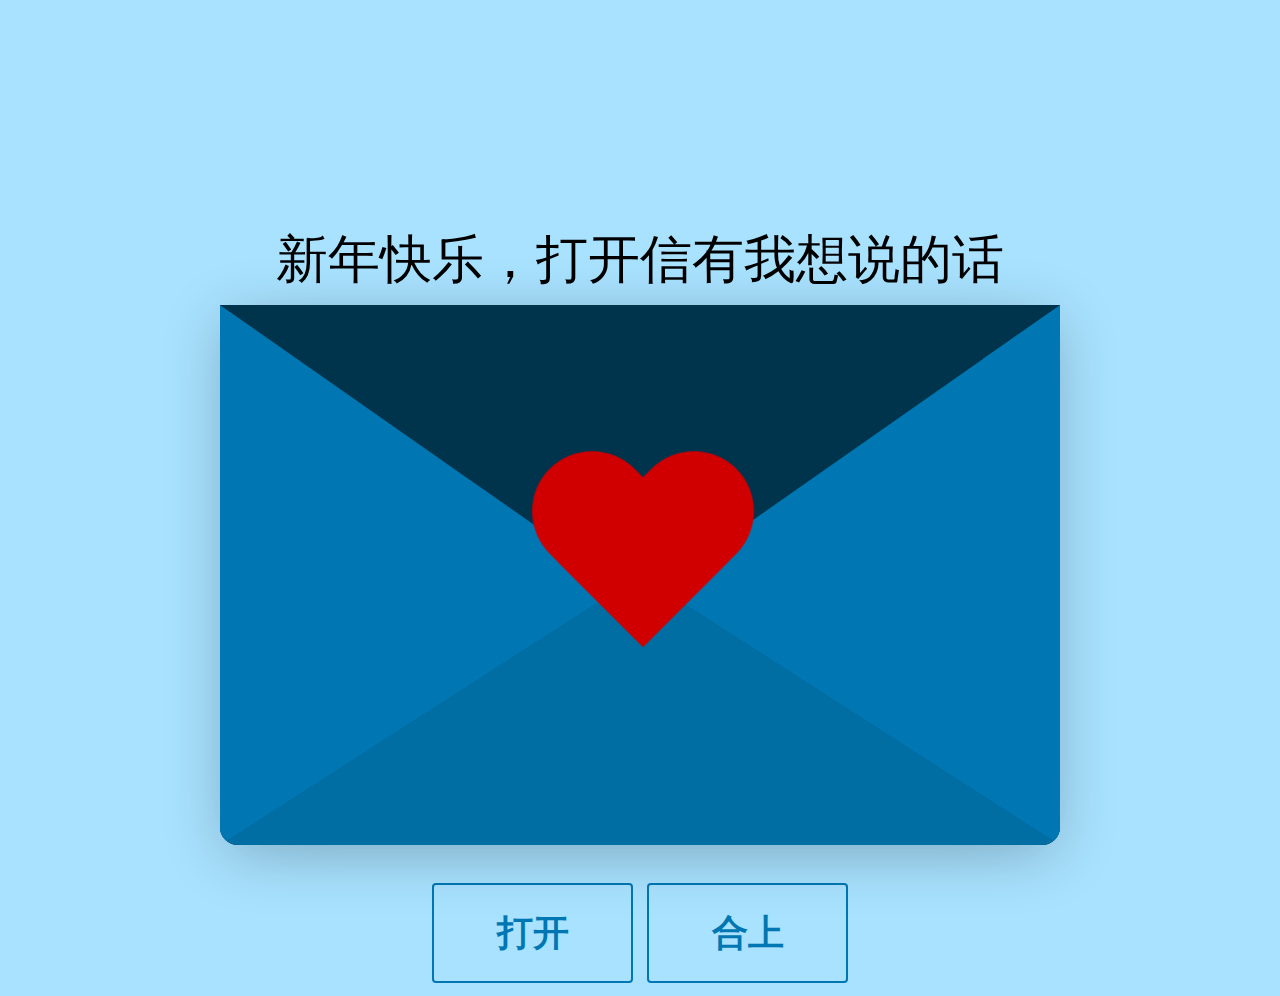
<file: index.html>
<html lang="en">

<head>
    <meta charset="UTF-8">
    <title>旺仔的许愿信</title>
    <link rel="stylesheet" href="css/style.css">
    <style type="text/css">
        [id^=root],
        [id^=docs],
        .cc_cursor,
        body,
        .ogdlpmhglpejoiomcodnpjnfgcpmgale_default,
        body,
        html,
        input[type="date"],
        input[type="time"],
        input[type="datetime-local"],
        input[type="month"],
        input::-webkit-contacts-auto-fill-button,
        input:read-only {
            cursor: url("[data-uri]") 1 1, auto !important;
        }

        [role^=button],
        button,
        .cc_pointer,
        [type="search"]::-webkit-search-cancel-button,
        a,
        select,
        [type="search"]::-webkit-search-decoration,
        .paper-button,
        .ytp-progress-bar-container,
        input[type=submit],
        :link,
        :visited,
        a>*,
        img,
        button,
        ::-webkit-scrollbar-button,
        .ogdlpmhglpejoiomcodnpjnfgcpmgale_pointer,
        ::-webkit-file-upload-button,
        button,
        .ytp-volume-panel,
        #myogdlpmhglpejoiomcodnpjnfgcpmgale .icon {
            cursor: url("[data-uri]") 11 1, auto !important;
        }

        * {
            cursor: url("[data-uri]") 1 1, auto
        }

        a,
        button,
        [type^=button],
        [role^=button] {
            cursor: url("[data-uri]") 11 1, auto
        }
    </style>
</head>

<body>
 
    <audio id="audio" controls loop autoplay preload hidden>
        <source src="./mp3/bg.mp3" type="audio/mp3">
    </audio>
    <div class="envlope-wrapper">
        <div style="font-size: 52px;display: flex;align-items: center;justify-content: center; margin-bottom: 10px;">新年快乐，打开信有我想说的话</div>
        <div id="envelope" class="close">
            <div class="heart-big"></div>
            <div class="front flap"></div>
            <div class="front pocket"></div>
            <div class="letter">
                <div class="words line1" style="padding-left: 5px;">呆呆</div>
                <div class="words line2" style="padding-left: 5px; display: flex; align-items: center;">明人不说暗话，我喜欢你！</div>
                <div class="words line3" style="padding-left: 5px; display: flex; align-items: center;">回复1做我女朋友 回复2我做你男朋友 </div>
                <div class="words line4" style="padding-left: 5px; display: flex; align-items: center;"></div>
            </div>
            <div class="hearts">
                <div class="heart a1"></div>
                <div class="heart a2"></div>
                <div class="heart a3"></div>
            </div>
        </div>
    </div>
    <div class="reset" style="margin-top: 30px;">
        <button id="open">打开</button>
        <button id="reset">合上</button>
    </div>
    <script src="js/jquery.min.js"></script>
    <script src="js/script.js"></script>

</body>

</html> 
        <script>
            const audio = document.querySelector('audio')
            document.addEventListener('WeixinJSBridgeReady', () => {
                audio.play()
            }, false)
            document.addEventListener('DOMContentLoaded', function () {
                function audioAutoPlay() {
                    var audio = document.getElementById('audio');
                    audio.play();
                    document.addEventListener("WeixinJSBridgeReady", function () {
                        audio.play();
                    }, false);
                }
                audioAutoPlay();
            });
        </script>
        <script>
            document.onmousedown = function (event) {
                toPlay();
            };
            function toPlay(){
                console.log('开始播放');
                var myAuto = document.getElementById('audio');
                myAuto.play();
            }
        </script>
</file>
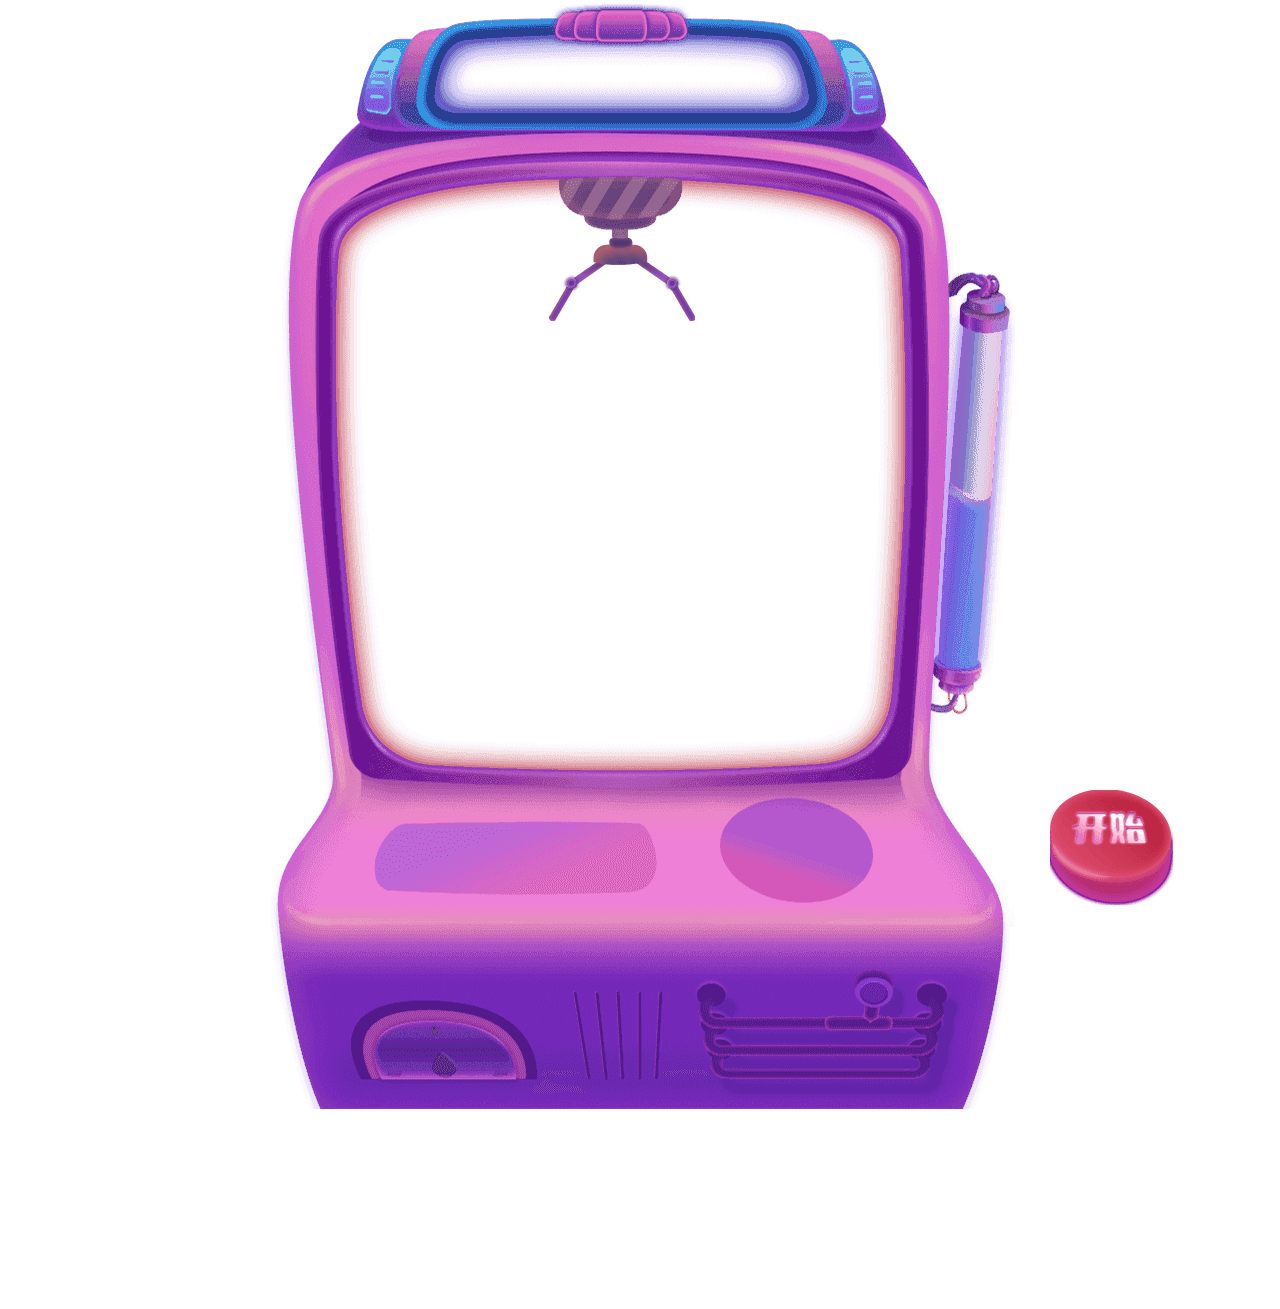
<file: doll/index.html>
<!DOCTYPE html>
<html>
<!-- This web page is copied by the "https://bazhan.wang" -->

<head>
	<meta charset="utf-8">
	<title>夹娃娃</title>

	<meta name="keywords" content="keyword1,keyword2,keyword3">
	<meta name="description" content="this is my page">
	<meta name="content-type" content="text/html; charset=UTF-8">

	<!--<link rel="stylesheet" type="text/css" href="./styles.css">-->
	<style type="text/css">
		* {
			margin: 0px;
			border: 0px;
			padding: 0px;
		}

		#wrapper {
			width: 750px;
			height: 1109px;
			margin: 0 auto;
			background-image: url(img/bg.png);
			position: relative;
			z-index: 1;
		}

		#rod {
			position: relative;
			top: 235px;
			left: -20px;
			width: 16px;
			height: 3px;
			margin: 0 auto;
			background-image: url(img/rod.png);
			background-repeat: repeat-y;
		}

		#hand {
			/*
			width: 124px;
			height: 83px;
			*/
			width: 150px;
			height: 83px;
			position: relative;
			top: 235px;
			left: -20px;
			background-position: 158px 0px;
			background-image: url(img/hand.png);
			margin: 0 auto;
		}

		#babys {
			height: 200px;
			width: 500px;
			margin: 0 auto;
			overflow: hidden;
			position: relative;
			top: -550px;
			left: -20px;
		}

		#uptoy {
			width: 200px;
			height: 200px;
			margin: 0 auto;
			position: relative;
			z-index: 3;
			top: -750px;
			left: -20px;
			display: none;
		}

		#start_btn {
			width: 123px;
			height: 115px;
			background-image: url(img/start.png);
			background-position: -40px -20px;
			position: absolute;
			top: 790px;
			left: 1050px;
			z-index: 4;
			border: none;
			outline: none;
			cursor: pointer;
		}
		#uptoyImg {
			width: 200px;
		}
	</style>
</head>

<body>
	<div id="wrapper">
		<div id="rod"></div>
		<div id="hand"></div>
	</div>

	<div id="babys">
		<!-- 
    	<img src="images/toy117.png">
    	<img src="images/toy117.png">
    	<img src="images/toy117.png">
    	<img src="images/toy117.png">
    	<img src="images/toy117.png">
    	 -->
	</div>

	<div id="uptoy">
		<img id="uptoyImg" src="img/toy117.png">
	</div>
	<div id="start_btn">
	</div>
	<script type="text/javascript" src="js/jquery.min.js"></script>
	<script type="text/javascript">
		var toys = new Array(); //娃娃数组
		var flag = true; //按钮默认可以点击
		$("#start_btn").click(function () {
			if (!flag) {
				alert("不要连续点击，等夹完一次再夹");
				return;
			}
			flag = false; //刚刚被点击完，按钮不能连续点击
			//改变按钮的位置
			$("#start_btn").css({
				"backgroundPosition": "-40px -160px"
			});
			//动画将绳子往下移动到200像素
			$("#rod").animate({
				height: "300px"
			}, 1500, "linear", function () {
				//当动画结束的时候，将爪子合起来
				$("#hand").css({
					"backgroundPosition": "0px 0px",
					"width": "124px"
				});
				$("#start_btn").css({
					"backgroundPosition": "-40px -20px"
				});
			});

			//要等爪子落下的时候才判断是否抓到娃娃，需要等待1500号码才执行判断，不管有没有抓到娃娃绳子都还要升上去
			window.setTimeout(function () {
				//循环遍历数组判断，是否可以被夹起来
				for (var i = 0; i < toys.length; i++) {
					if ($(toys[i]).css("left").match(/\d*/) > 300 && $(toys[i]).css("left").match(/\d*/) < 400) {
						console.log(toys[i][0].currentSrc,'sssssssssssssssssssss')
						toys[i].remove(); //移除这个元素

						$("#uptoyImg").attr("src",toys[i][0].currentSrc)
						$("#uptoy").css("display", "block"); //将隐藏起来的那个可以被夹起来的娃娃显示出来

						//让隐藏的娃娃和夹子一起上去
						$("#uptoy").animate({
							"display": "block",
							"top": "-1100px"
						}, 1500, "linear", function () {
							$("#uptoy").css({
								"display": "none",
								"top": "-750px"
							});
						});
					}
				}

				//动画将绳子移回原来的位置
				$("#rod").animate({
					height: "3px"
				}, 1500, "linear", function () {
					//当动画结束的时候，将爪子松开
					$("#hand").css({
						"backgroundPosition": "158px 0px",
						"width": "150px"
					});
					flag = true; //等绳子升上去又可以点击了
				});
			}, 1500);
		});
		//在准备事件的时候让娃娃自动生成并且从左到右移动
		//每隔一秒钟生成一个娃娃并且往右移动
		window.setInterval(function () {
			//创建娃娃元素的图片
			var img = $("<img style='position:absolute;left:0px;width:200px' src='img/toy119.jpg '>");
			var img1 = $("<img style='position:absolute;left:0px;width:200px' src='img/toy118.jpg'>");
			var img2 = $("<img style='position:absolute;left:0px;width:200px' src='img/toy117.png'>");
			var img3 = $("<img style='position:absolute;left:0px;width:200px' src='img/toy120.png'>");
			var num = Math.random()
			// console.log(num,'随机数')
			if (num <= 0.25) {

				toys.push(img); //将图片放入到数组最后
				//将娃娃元素追加到框中
				$("#babys").append(img);
				//让娃娃动起来，改变它的绝对定位  4秒钟动完之后移除元素防止元素太多页面卡死
				$(img).animate({
					left: "900px"
				}, 4000, "linear", function () {
					this.remove(); //将元素从页面上移除
					toys.shift(); //删除数组的第一个元素
				});

			} else if (num <= 0.5) {

				toys.push(img1); //将图片放入到数组最后
				//将娃娃元素追加到框中
				$("#babys").append(img1);
				//让娃娃动起来，改变它的绝对定位  4秒钟动完之后移除元素防止元素太多页面卡死
				$(img1).animate({
					left: "900px"
				}, 4000, "linear", function () {
					this.remove(); //将元素从页面上移除
					toys.shift(); //删除数组的第一个元素
				});

			} else if (num <= 0.75) {
				toys.push(img2); //将图片放入到数组最后
				//将娃娃元素追加到框中
				$("#babys").append(img2);
				//让娃娃动起来，改变它的绝对定位  4秒钟动完之后移除元素防止元素太多页面卡死
				$(img2).animate({
					left: "900px"
				}, 4000, "linear", function () {
					this.remove(); //将元素从页面上移除
					toys.shift(); //删除数组的第一个元素
				});
			} else {
				toys.push(img3); //将图片放入到数组最后
				//将娃娃元素追加到框中
				$("#babys").append(img3);
				//让娃娃动起来，改变它的绝对定位  4秒钟动完之后移除元素防止元素太多页面卡死
				$(img3).animate({
					left: "900px"
				}, 4000, "linear", function () {
					this.remove(); //将元素从页面上移除
					toys.shift(); //删除数组的第一个元素
				});
			}
		}, 1000);
	</script>


</body>

</html>
</file>
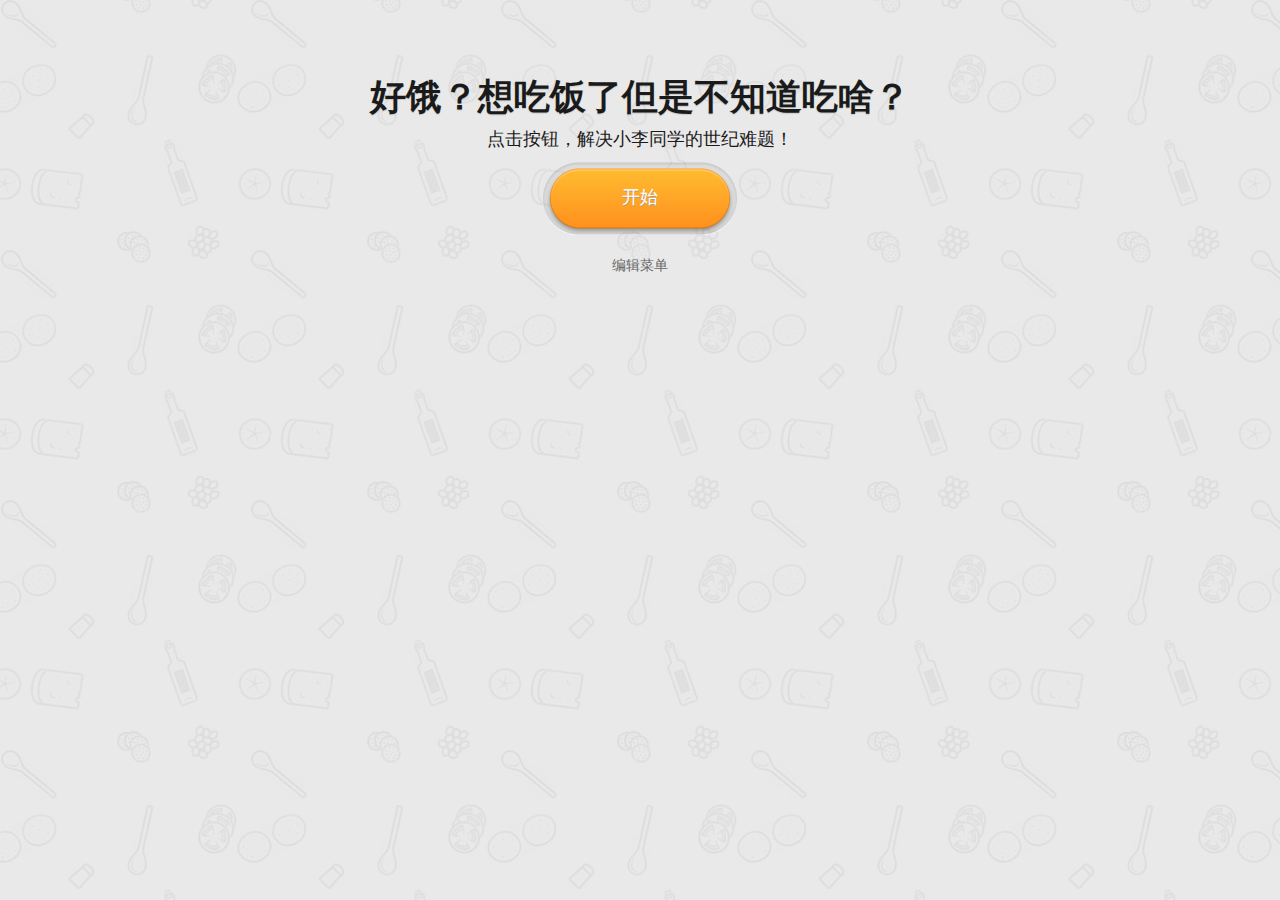
<file: eatWhat/index.html>
<!doctype html>
<!DOCTYPE html>
<!--[if lt IE 7]>
<html class="lt-ie9 lt-ie8 lt-ie7"> <![endif]-->
<!--[if IE 7]>
<html class="lt-ie9 lt-ie8"> <![endif]-->
<!--[if IE 8]>
<html class="lt-ie9"> <![endif]-->
<!--[if gt IE 8]><!-->
<html>
<!--<![endif]-->

<head>
    <meta charset="utf-8">

    <meta http-equiv="X-UA-Compatible" content="IE=edge,Chrome=1">
    <meta name="viewport" content="width=device-width,minimum-scale=1.0,maximum-scale=1.0,user-scalable=no">
    <meta name="renderer" content="webkit">
    <title>小李同学想吃啥？</title>
    <meta name="keywords" content="随便吃！">
    <meta name="description" content="吃什么？">
    <link rel="stylesheet" type="text/css" id="layuicss-layer" href="css/layer.css">
    <link rel="stylesheet" type="text/css" href="css/all.min.css">

    <style>
        @media (max-width: 480px) {
            h3.search-title {
                font-size: 28px;
            }

            form.index-search-form .search-term {
                width: 60%;
            }

            .swiper-recommend .swiper-slide {
                margin-right: 0px;
            }
        }

        .signin-rank-table>tbody>tr>td {
            vertical-align: middle;
        }
    </style>

    <!--[if lt IE 9]>
    <script src="/libs/html5shiv.js?v="></script>
    <script src="/libs/respond.min.js?v="></script>
    <![endif]-->

    <script type="text/javascript">
        var Config = { "upload": { "uploadurl": "\/index\/ajax\/upload.html", "cdnurl": "", "savekey": "\/uploads\/{year}{mon}{day}\/{filemd5}{.suffix}", "maxsize": "10mb", "mimetype": "jpg,png,bmp,jpeg,gif,zip,rar,xls,xlsx", "multiple": false, "bucket": "local", "multipart": [] }, "controllername": "index", "actionname": "index", "url_domain_deploy": false, "__PUBLIC__": "\/", "__ROOT__": "\/", "__CDN__": "", "loadmode": "paging", "pagesize": { "question": "30", "article": "30", "answer": "50", "comment": "10" }, "inviteprice": "1-10", "user": null };
    </script>
    <link rel="stylesheet" href="css/global.css">
    <script src="js/global.js"></script>
    <link rel="stylesheet" href="css/style.css">
    <script src="js/jquery.min.js"></script>
    <link rel="shortcut icon" href="img/logo_1.png">
</head>

<body class="group-page">

    <div class="full-section search-section-listing" style="text-align: center;" id="body">
        <div class="search-area container">
            <h3 class="search-title">好饿？<b id="what">想吃饭了但是不知道吃啥</b>？</h3>
            <p class="search-tag-line">点击按钮，解决小李同学的世纪难题！</p>
            <input type="button" value="加载中..." id="start" disabled="">
            <p><span id="cfg" title="编辑候选菜单"> 编辑菜单 </span></p>

            </p>

            <div id="popbox-wrapper">
                <div id="popbox">
                    <h3>~ 菜单 ~</h3>


                    <textarea type="hidden" rows="7" cols="51" id="list" name="list"
                        placeholder="在这里输入菜单，项目间以空格分隔..."> 麻辣烫 麻辣香锅 塔斯汀 饺子 黄焖鸡 米线 炸鸡 炒饭 寿司 螺蛳粉 麦当劳 粥 馄饨 冒菜 酸菜鱼 烧烤 汉堡 披萨 凉皮 水饺 火锅 酸辣粉 肯德基 拉面 泡面 兰州拉面 烤肉拌饭 煲仔饭 黄焖鸡米饭 包子 炸酱面 鸡公煲 石锅拌饭 汉堡王 炒面 盖浇饭 重庆小面 煎饼果子 KFC 麻辣拌 烤冷面 肠粉 猪脚饭 小碗菜 咖喱饭 炒菜 沙县小吃 烤肉饭 拌面 盖饭 牛肉面</textarea>
                    <div style="width:100%;display:flex;justify-content: space-between;">
                        <input type="button" value="确定" id="ok" class="btn btn-primary" style="width: 45%;">
                        <input type="button" style="width: 45%;height: 42px;color: #FFF;margin-right: 5px;" value="清空" id="clear" class="btn btn-primary">
                    </div>



                </div>
            </div>
            <script src="js/script.js"></script>
        </div>
    </div>


    <script type="text/html" id="ranktpl">
    <div style="padding:20px;min-height:300px;">
        <table class="table table-striped table-hover signin-rank-table">
            <thead>
            <tr>
                <th>头像</th>
                <th width="50%">昵称</th>
                <th class="text-center">连续签到</th>
            </tr>
            </thead>
            <tbody>
            <%for(var i=0;i< ranklist.length;i++){%>
            <tr>
                <td><a href="<%=ranklist[i]['user']['url']%>"><img src="<%=ranklist[i]['user']['avatar']%>" height="30" width="30" alt="" class="img-circle"/></a></td>
                <td><a href="<%=ranklist[i]['user']['url']%>"><%=ranklist[i]['user']['nickname']%></a></td>
                <td class="text-center"><%=ranklist[i]['days']%> 天</td>
            </tr>
            <%}%>
            </tbody>
        </table>
    </div>
</script>

    <!--搜索模板-->
    <script type="text/html" id="bodytpl">

    <%if(typeof item.title == 'undefined'){%>
    <%if(item.length>0){%>
    <div class="autocomplete-searchtags">
        <table style="width:100%;">
            <tr>
                <td colspan="2">
                    <div class="search-subject">
                        <%for(var i=0;i< item.length;i++){%>
                        <a href="<%=item[i].url%>" class="tag"><%if(item[i].icon){%><img src="<%=item[i].icon%>" alt=""><%}%><%=#replace(item[i].name)%></a>
                        <%}%>
                    </div>
                </td>
            </tr>
        </table>
    </div>
    <%}%>
    <%}else{%>
    <div class="autocomplete-suggestion autocomplete-questions" data-href="<%=item.url%>" data-url="<%=item.url%>">
        <table style="width:100%;">
            <tr>
                <td>
                    <div class="search-subject">
                        <%if(item.price>0){%>
                            <%if(item.type=='question'){%>
                            <span class="question-price-tag" title="如果回答被采纳，回答者将获得<%=item.price%>元">￥<%=item.price%></span>
                            <%}else{%>
                            <span class="question-price-tag" title="此文章需要支付<%=item.price%>元才能查看">￥<%=item.price%></span>
                            <%}%>
                        <%}%>
                        <%if(item.score>0){%>
                            <%if(item.type=='question'){%>
                            <span class="question-price-tag" title="如果回答被采纳，回答者将获得<%=item.price%>积分">￥<%=item.score%></span>
                            <%}else{%>
                            <span class="question-price-tag" title="此文章需要消耗<%=item.price%>积分才能查看">￥<%=item.score%></span>
                            <%}%>
                        <%}%>
                        <a href="<%=item.url%>"><%=#replace(item.title)%></a>
                    </div>
                    <div class="search-meta text-muted small">
                        <%=item.userinfo.nickname%> 发布于 <%=item.create_date%>
                    </div>
                </td>
                <td class="text-muted text-right" style="width:70px;vertical-align: top;">
                    <div class="tag tag-xs <%=item.type=='question'?'':'tag-danger'%>"><%=item.type=='question'?'问题':'文章'%></div>
                </td>
            </tr>
        </table>
    </div>
    <%}%>
</script>

    <!--感谢模板-->
    <script id="thankstpl" type="text/html">
    <div class="p-4">
        <div class="alert alert-warning" role="alert">
            我们应该多多支持小伙伴的分享及热心帮助！
        </div>

        <div class="">
            <div class="text-center" style="margin-bottom:20px;">
                <img src="<%=userAvatar%>" class="img-circle" width="100" height="100" alt="">
                <h5><a href="<%=userUrl%>" target="_blank"><%=userNickname%></a></h5>
            </div>
            <form action="/addons/ask/thanks/create.html" id="thanks-form" method="post" target="_blank">
                <input type="hidden" name="id" value="<%=id%>"/>
                <input type="hidden" name="type" value="<%=type%>"/>
                <input type="hidden" name="money" value="1"/>
                <div class="row">
                    <div class="col-xs-4">
                        <button type="button" class="btn btn-light btn-block btn-money active" data-money="1">￥1 元</button>
                    </div>
                    <div class="col-xs-4">
                        <button type="button" class="btn btn-light btn-block btn-money" data-money="5">￥5 元</button>
                    </div>
                    <div class="col-xs-4">
                        <button type="button" class="btn btn-light btn-block btn-money" data-money="10">￥10 元</button>
                    </div>
                </div>
                <div class="row my-4">
                    <div class="col-xs-4">
                        <button type="button" class="btn btn-light btn-block btn-money" data-money="20">￥20 元</button>
                    </div>
                    <div class="col-xs-4">
                        <button type="button" class="btn btn-light btn-block btn-money" data-money="50">￥50 元</button>
                    </div>
                    <div class="col-xs-4">
                        <button type="button" class="btn btn-light btn-block btn-money" data-money="100">￥100 元</button>
                    </div>
                </div>
                <div class="row my-1 text-center">
                    <div class="col-xs-12">
                        <input type="text" class="form-control" value="" placeholder="请输入你的留言，可选"/>
                    </div>
                </div>
                <hr>
                <div class="row my-1 text-center">
                    <div class="col-xs-4">
                        <div class="form-check">
                            <input class="form-check-input" type="radio" name="paytype" id="paytype-wechat"
                                   value="wechat" checked>
                            <label class="form-check-label" for="paytype-wechat">微信</label>
                        </div>
                    </div>
                    <div class="col-xs-4">
                        <div class="form-check">
                            <input class="form-check-input" type="radio" name="paytype" id="paytype-alipay"
                                   value="alipay">
                            <label class="form-check-label" for="paytype-alipay">支付宝</label>
                        </div>
                    </div>
                    <div class="col-xs-4">
                        <div class="form-check">
                            <input class="form-check-input" type="radio" name="paytype" id="paytype-balance"
                                   value="balance">
                            <label class="form-check-label" for="paytype-balance" data-toggle="tooltip" data-title="余额：￥0">余额支付</label>
                        </div>
                    </div>
                </div>
                <div class="row mt-2">
                    <div class="col text-center">
                        <button type="submit" class="btn btn-primary btn-submit-thanks">立即支付</button>
                    </div>
                </div>
            </form>
        </div>
    </div>
</script>

    <!--举报模板-->
    <script id="reporttpl" type="text/html">
    <div class="p-4">
        <div class="alert alert-info" role="alert">
            让我们一起共建文明社区！您的反馈至关重要！
        </div>

        <div class="">
            <form action="/addons/ask/report/create.html" id="report-form" method="post">
                <input type="hidden" name="id" value="<%=id%>"/>
                <input type="hidden" name="type" value="<%=type%>"/>
                <div class="row radio">
                                        <div class="col-xs-6 py-1">
                        <label><input type="radio" name="reason" value="1" checked> 色情低俗</label>
                    </div>
                                        <div class="col-xs-6 py-1">
                        <label><input type="radio" name="reason" value="2" > 政治敏感</label>
                    </div>
                                        <div class="col-xs-6 py-1">
                        <label><input type="radio" name="reason" value="3" > 违法暴力</label>
                    </div>
                                        <div class="col-xs-6 py-1">
                        <label><input type="radio" name="reason" value="4" > 恐怖血腥</label>
                    </div>
                                        <div class="col-xs-6 py-1">
                        <label><input type="radio" name="reason" value="5" > 非法贩卖</label>
                    </div>
                                        <div class="col-xs-6 py-1">
                        <label><input type="radio" name="reason" value="6" > 仇恨言论</label>
                    </div>
                                        <div class="col-xs-6 py-1">
                        <label><input type="radio" name="reason" value="7" > 打小广告</label>
                    </div>
                                        <div class="col-xs-6 py-1">
                        <label><input type="radio" name="reason" value="8" > 其他</label>
                    </div>
                                    </div>

                <div class="row my-1 text-center">
                    <div class="col-xs-12">
                        <input type="text" class="form-control" value="" placeholder="其它信息，可选"/>
                    </div>
                </div>
                <hr>
                <div class="row mt-2">
                    <div class="col text-center">
                        <button type="submit" class="btn btn-primary btn-submit-thanks">提交反馈</button>
                    </div>
                </div>
            </form>
        </div>
    </div>
</script>

    <!--支付模板-->
    <script type="text/html" id="paynowtpl">
    <div class="" style="padding:20px 20px 20px 20px;min-width:330px;min-height:220px;">
        <div>
            <div class="alert alert-info">
                <div class="row">
                    <div class="col-xs-12">
                        <div style="font-size:14px;"><b>支付金额：￥<%=price%></b></div>
                    </div>
                </div>
            </div>
        </div>
        <form action="/addons/ask/order/submit.html" id="paynow-form" method="post" target="_blank">
            <input type="hidden" name="id" value="<%=id%>"/>
            <input type="hidden" name="type" value="<%=type%>"/>
            <hr>
            <div class="row my-4 text-center">
                <div class="col-xs-4">
                    <div class="form-check">
                        <input class="form-check-input" type="radio" name="paytype" id="paytype-wechat"
                               value="wechat" checked>
                        <label class="form-check-label" for="paytype-wechat">
                            <img src="/assets/addons/ask/img/wechat.png" height="30" alt="">
                        </label>
                    </div>
                </div>
                <div class="col-xs-4">
                    <div class="form-check">
                        <input class="form-check-input" type="radio" name="paytype" id="paytype-alipay"
                               value="alipay">
                        <label class="form-check-label" for="paytype-alipay">
                            <img src="/assets/addons/ask/img/alipay.png" height="30" alt="">
                        </label>
                    </div>
                </div>
                <div class="col-xs-4">
                    <div class="form-check">
                        <input class="form-check-input" type="radio" name="paytype" id="paytype-balance" disabled                        value="balance">
                        <label class="form-check-label" for="paytype-balance" data-toggle="tooltip" data-title="余额：￥0">
                            <img src="/assets/addons/ask/img/balance.png" height="30" alt="">
                        </label>
                    </div>
                </div>
            </div>
            <hr>
            <div class="row mt-2">
                <div class="col text-center">
                    <button type="submit" class="btn btn-primary btn-submit-pay">立即支付</button>
                </div>
            </div>
        </form>
    </div>
</script>

    <!--分享模板-->
    <script id="sharetpl" type="text/html">
    <div id="sharenow" style="padding:20px;">
        <div class="row text-center">
            <div class="col-xs-12">
                <img src="/addons/ask/qrcode/build.html?text=<%=url%>&logo=1&logosize=50&padding=0" width="120" alt="">
                <div class="my-2">
                    扫码分享到微信
                </div>
            </div>
        </div>
        <div class="row text-center mt-3 pt-2">
            <div class="col-xs-4">
                <a href="http://service.weibo.com/share/share.php?url=<%=url%>&title=<%=title%>" target="_blank">
                <span class="fa-stack fa-lg text-danger">
                  <i class="fa fa-circle fa-stack-2x"></i>
                  <i class="fa fa-weibo fa-stack-1x fa-inverse"></i>
                </span><br>
                    分享到微博
                </a>
            </div>
            <div class="col-xs-4">
                <a href="javascript:" class="btn-share-wechat" onclick="layer.msg('请使用微信扫描上方二维码进行分享');">
                <span class="fa-stack fa-lg text-success">
                  <i class="fa fa-circle fa-stack-2x"></i>
                  <i class="fa fa-wechat fa-stack-1x fa-inverse"></i>
                </span><br>
                    分享到微信
                </a>
            </div>
            <div class="col-xs-4">
                <a href="https://connect.qq.com/widget/shareqq/index.html?url=<%=url%>&title=<%=title%>&desc=&summary=&site=中午吃什么" target="_blank">
                <span class="fa-stack fa-lg text-info">
                  <i class="fa fa-circle fa-stack-2x"></i>
                  <i class="fa fa-qq fa-stack-1x fa-inverse"></i>
                </span><br>
                    分享到QQ
                </a>
            </div>
        </div>
    </div>
</script>

    <script type="text/javascript" src="js/all.min.js" merge="true"></script>

    <script src="js/jquery.swiper.min.js"></script>
    <script>
        $(function () {
            ASK.render.question("#searchquestion");
            var mySwiper = new Swiper('.swiper-container', {
                nextButton: '.swiper-button-next',
                prevButton: '.swiper-button-prev',
                slidesPerView: 5,
                paginationClickable: true,
                spaceBetween: 30,
                breakpoints: {
                    1200: {
                        slidesPerView: 4,
                        spaceBetween: 40
                    },
                    970: {
                        slidesPerView: 3,
                        spaceBetween: 50
                    },
                    640: {
                        slidesPerView: 2,
                        spaceBetween: 20
                    },
                    320: {
                        slidesPerView: 1,
                        spaceBetween: 10
                    }
                }
            });
            $(document).on("click", ".btn-signin,.today", function () {
                ASK.api.ajax("/index/signin/dosign.html", function () {
                    ASK.api.msg("签到成功!", function () {
                        location.reload();
                    });
                });
                return false;
            });
            $(document).on("click", ".btn-rank", function () {
                ASK.api.ajax("/index/signin/rank.html", function (data) {
                    layer.open({
                        title: '签到排行榜',
                        type: 1,
                        zIndex: 88,
                        area: isMobile ? 'auto' : ["400px"],
                        content: template("ranktpl", data),
                        btn: []
                    });
                    return false;
                });
                return false;
            });
        })
        function addFavorite2() {
            var url = window.location || 'https://www.zwcsm.com';
            var title = document.title;
            var ua = navigator.userAgent.toLowerCase();
            if (ua.indexOf("360se") > -1) {
                alert("由于360浏览器功能限制，请按 Ctrl+D 手动收藏！");
            }
            else if (ua.indexOf("msie 8") > -1) {
                window.external.AddToFavoritesBar(url, title); //IE8
            }
            else if (document.all) {
                try {
                    window.external.addFavorite(url, title);
                } catch (e) {
                    alert('您的浏览器不支持,请按 Ctrl+D 手动收藏!');
                }
            }
            else if (window.sidebar) {
                window.sidebar.addPanel(title, url, "");
            }
            else {
                alert('您的浏览器不支持,请按 Ctrl+D 手动收藏!');
            }
        }
    </script>

    <script>
        var _hmt = _hmt || [];
        (function () {
            var hm = document.createElement("script");
            hm.src = "https://hm.baidu.com/hm.js?e333a64c6db9cc1f4ce5c6084ab55e30";
            var s = document.getElementsByTagName("script")[0];
            s.parentNode.insertBefore(hm, s);
        })();
    </script>
    <style>
        body {
            padding-top: 0 !important;
        }

        .full-section.search-section-listing {
            height: 100%;
        }
    </style>

</body>

</html>
</file>
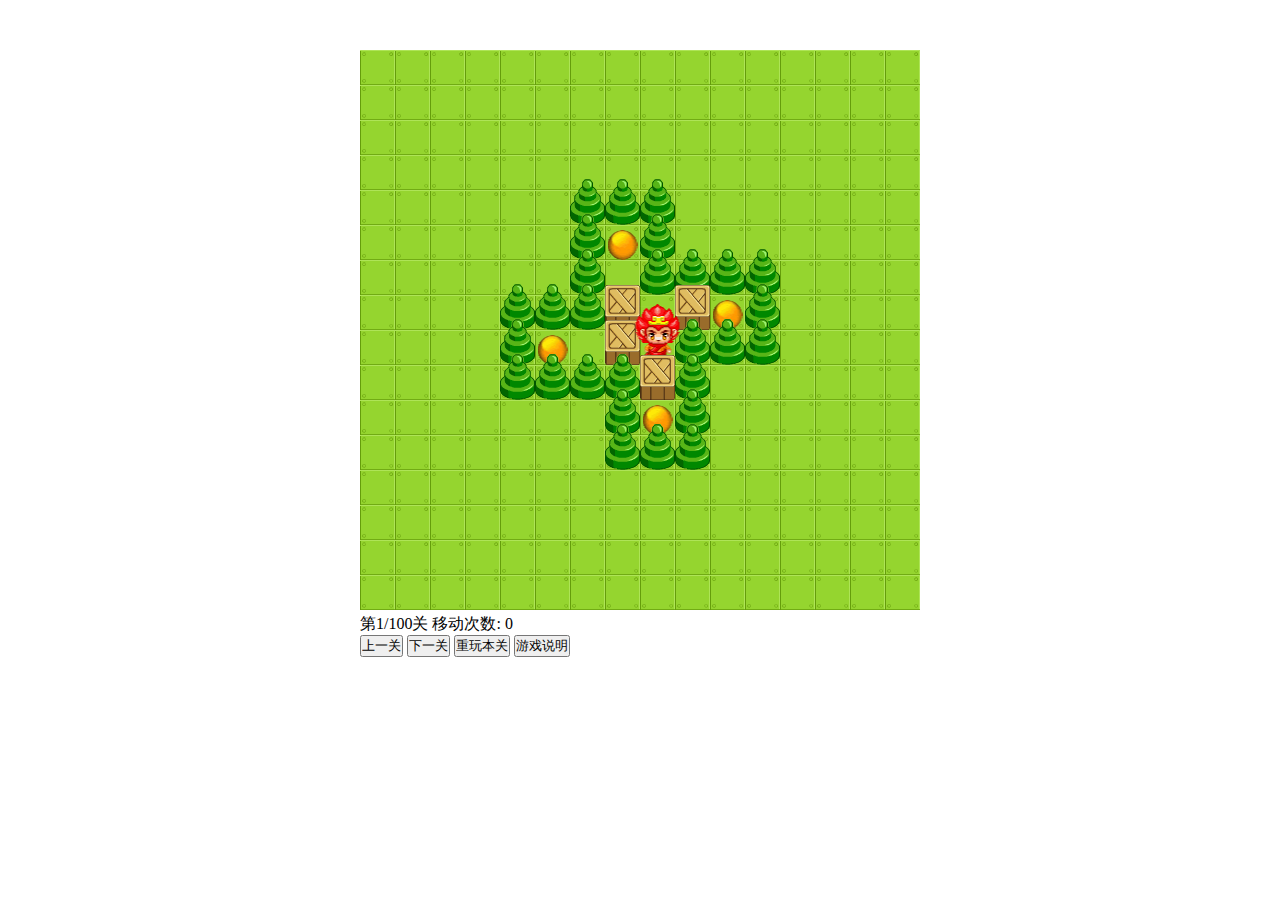
<file: game1/index.html>
<!doctype html>
<html>
	<head>
		<meta charset="UTF-8">
		<meta name="Keywords" content="关键词">
		<meta name="Description" content="描述">
		<title>推箱子</title>
		<style>
		*{
			margin:0px;
			padding:0px;
		}
		body{
			overflow:hidden;
		}
		.game{
			width:560px;
			margin:50px auto;
		}
		</style>
	</head>
	<body onkeydown="doKeyDown(event)"><!--身体-->
		<div class="game">
			<canvas id="canvas" width="560" height="560"></canvas>
			<div id="msg"></div>
			<input type="button" value="上一关" onclick="NextLevel(-1)">
			<input type="button" value="下一关" onclick="NextLevel(1)">
			<input type="button" value="重玩本关" onclick="NextLevel(0)">
			<input type="button" value="游戏说明" onclick="showHelp()">
		</div>
	</body>
	<script src="/game1/js/mapdata100.js"></script>
	<script>
		var can = document.getElementById("canvas");
		var msg = document.getElementById("msg");
		var cxt = can.getContext("2d");
		var w = 35,h = 35;
		var curMap;//当前的地图
		var curLevel;//当前等级的地图
		var curMan;//初始化小人
		var iCurlevel = 0;//关卡数
		var moveTimes = 0;//移动了多少次
		//预加载所有图片
		var oImgs = {
			"block" : "/game1/images/block.gif",
			"wall" : "/game1/images/wall.png",
			"box" : "/game1/images/box.png",
			"ball" : "/game1/images/ball.png",
			"up" : "/game1/images/up.png",
			"down" : "/game1/images/down.png",
			"left" : "/game1/images/left.png",
			"right" : "/game1/images/right.png",
		}
		function imgPreload(srcs,callback){
			var count = 0,imgNum = 0,images = {};

			for(src in srcs){
				imgNum++;
			}
			for(src in srcs ){
				images[src] = new Image();
				images[src].onload = function(){
					//判断是否所有的图片都预加载完成
					if (++count >= imgNum)
					{
						callback(images);
					}
				}
				images[src].src = srcs[src];
			}
		}
		var block,wall,box,ball,up,down,left,right;
		imgPreload(oImgs,function(images){
			//console.log(images.block);
			block = images.block;
			wall = images.wall;
			box = images.box;
			ball = images.ball;
			up = images.up;
			down = images.down;
			left = images.left;
			right = images.right;
			init();
		});
		//初始化游戏
		function init(){
			//InitMap();
			//DrawMap(levels[0]);
			initLevel();//初始化对应等级的游戏
			showMoveInfo();//初始化对应等级的游戏数据
		}
		//绘制地板
		function InitMap(){
			for (var i=0;i<16 ;i++ )
			{
				for (var j=0;j<16 ;j++ )
				{
					cxt.drawImage(block,w*j,h*i,w,h);
				}
			}
		}
		//小人位置坐标
		function Point(x,y){
			this.x = x;
			this.y = y;
		}
		var perPosition = new Point(5,5);//小人的初始标值
		//绘制每个游戏关卡地图
		function DrawMap(level){
			for (var i=0;i<level.length ;i++ )
			{
				for (var j=0;j<level[i].length ;j++ )
				{
					var pic = block;//初始图片
					switch (level[i][j])
					{
					case 1://绘制墙壁
						pic = wall;
						break;
					case 2://绘制陷进
						pic = ball;
						break;
					case 3://绘制箱子
						pic = box;
						break;
					case 4://绘制小人
						pic = curMan;//小人有四个方向 具体显示哪个图片需要和上下左右方位值关联
						//获取小人的坐标位置
						perPosition.x = i;
						perPosition.y = j;
						break;
					case 5://绘制箱子及陷进位置
						pic = box;
						break;
					}
					//每个图片不一样宽 需要在对应地板的中心绘制地图
					cxt.drawImage(pic,w*j-(pic.width-w)/2,h*i-(pic.height-h),pic.width,pic.height)
				}
			}
		}
		//初始化游戏等级
		function initLevel(){
			curMap = copyArray(levels[iCurlevel]);//当前移动过的游戏地图
			curLevel = levels[iCurlevel];//当前等级的初始地图
			curMan = down;//初始化小人
			InitMap();//初始化地板
			DrawMap(curMap);//绘制出当前等级的地图
		}
		//下一关
		function NextLevel(i){
			//iCurlevel当前的地图关数
			iCurlevel = iCurlevel + i;
			if (iCurlevel<0)
			{
				iCurlevel = 0;
				return;
			}
			var len = levels.length;
			if (iCurlevel > len-1)
			{
				iCurlevel = len-1;
			}
			initLevel();//初始当前等级关卡
			moveTimes = 0;//游戏关卡移动步数清零
			showMoveInfo();//初始化当前关卡数据
		}
		//小人移动
		function go(dir){
			var p1,p2;
			switch (dir)
			{
			case "up":
				curMan = up;
				//获取小人前面的两个坐标位置来进行判断小人是否能够移动
				p1 = new Point(perPosition.x-1,perPosition.y);
				p2 = new Point(perPosition.x-2,perPosition.y);
				break;
			case "down":
				curMan = down;
				p1 = new Point(perPosition.x+1,perPosition.y);
				p2 = new Point(perPosition.x+2,perPosition.y);
				break;
			case "left":
				curMan = left;
				p1 = new Point(perPosition.x,perPosition.y-1);
				p2 = new Point(perPosition.x,perPosition.y-2);
				break;
			case "right":
				curMan = right;
				p1 = new Point(perPosition.x,perPosition.y+1);
				p2 = new Point(perPosition.x,perPosition.y+2);
				break;
			}
			//若果小人能够移动的话，更新游戏数据，并重绘地图
			if (Trygo(p1,p2))
			{
				moveTimes ++;
				showMoveInfo();
			}
			//重绘地板
			InitMap();
			//重绘当前更新了数据的地图
			DrawMap(curMap);
			//若果移动完成了进入下一关
			if (checkFinish())
			{
        //定时器解决渲染地图后再弹窗
        setTimeout(()=>{
          alert("恭喜过关！！");
				  NextLevel(1);
        },0)
				
			}
		}
		//判断是否推成功
		function checkFinish(){
			for (var i=0;i<curMap.length ;i++ )
			{
				for (var j=0;j<curMap[i].length ;j++ )
				{
					//当前移动过的地图和初始地图进行比较，若果初始地图上的陷进参数在移动之后不是箱子的话就指代没推成功
					if (curLevel[i][j] == 2 && curMap[i][j] != 3 || curLevel[i][j] == 5 && curMap[i][j] != 3)
					{
						return false;
					}
				}
			}
			return true;
		}
		//判断小人是否能够移动
		function Trygo(p1,p2){
			if(p1.x<0) return false;//若果超出地图的上边，不通过
			if(p1.y<0) return false;//若果超出地图的左边，不通过
			if(p1.x>curMap.length) return false;//若果超出地图的下边，不通过
			if(p1.y>curMap[0].length) return false;//若果超出地图的右边，不通过
			if(curMap[p1.x][p1.y]==1) return false;//若果前面是墙，不通过
			if (curMap[p1.x][p1.y]==3 || curMap[p1.x][p1.y]==5)
			{//若果小人前面是箱子那就还需要判断箱子前面有没有障碍物(箱子/墙)
				if (curMap[p2.x][p2.y]==1 || curMap[p2.x][p2.y]==3)
				{
					return false;
				}
				//若果判断不成功小人前面的箱子前进一步
				curMap[p2.x][p2.y] = 3;//更改地图对应坐标点的值
				//console.log(curMap[p2.x][p2.y]);
			}
			//若果都没判断成功小人前进一步
			curMap[p1.x][p1.y] = 4;//更改地图对应坐标点的值
			//若果小人前进了一步，小人原来的位置如何显示
			var v = curLevel[perPosition.x][perPosition.y];
			if (v!=2)//若果刚开始小人位置不是陷进的话
			{
				if (v==5)//可能是5 既有箱子又陷进
				{
					v=2;//若果小人本身就在陷进里面的话移开之后还是显示陷进
				}else{
					v=0;//小人移开之后之前小人的位置改为地板
				}
			}
			//重置小人位置的地图参数
			curMap[perPosition.x][perPosition.y] = v;
			//若果判断小人前进了一步，更新坐标值
			perPosition = p1;
			//若果小动了 返回true 指代能够移动小人
			return true;
		}
		//判断是否推成功
		//与键盘上的上下左右键关联
		function doKeyDown(event){
			switch (event.keyCode)
			{
			case 37://左键头
      case 65:
				go("left");
				break;
			case 38://上键头
      case 87:
				go("up");
				break;
			case 39://右箭头
      case 68:
				go("right");
				break;
			case 40://下箭头
      case 83:
				go("down");
				break;
			}

		}
		//完善关卡数据及游戏说明
		function showMoveInfo(){
			msg.innerHTML = "第" + (iCurlevel+1) +"/100关 移动次数: "+ moveTimes;
		}
		//游戏说明
		var showhelp = false;
		function showHelp(){
			showhelp = !showhelp;
			if (showhelp)
			{
				msg.innerHTML = "用键盘上的上、下、左、右键移动小人，把箱子全部推到小球的位置即可过关。箱子只可向前推，不能往后拉，并且小人一次只能推动一个箱子。";
			}else{
				showMoveInfo();
			}
		}

		//克隆二维数组
		function copyArray(arr){
			var b=[];//每次移动更新地图数据都先清空再添加新的地图
			for (var i=0;i<arr.length ;i++ )
			{
				b[i] = arr[i].concat();//链接两个数组
			}
			return b;
		}
	</script>
</html>
</file>
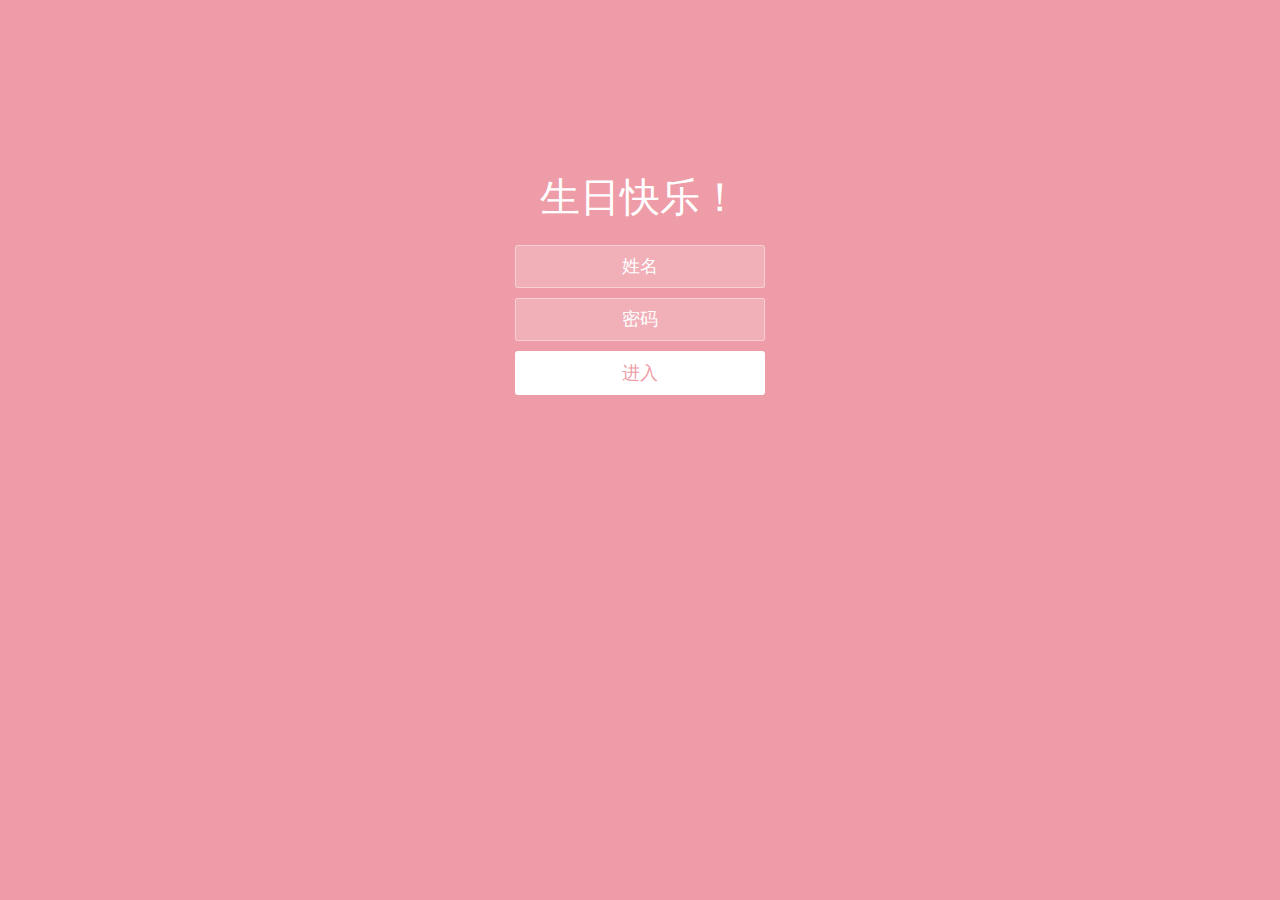
<file: happybirthday/index.html>
<!doctype html>
<html lang="zh">
<head>
<meta charset="UTF-8">
<meta http-equiv="X-UA-Compatible" content="IE=edge,chrome=1"> 
<meta name="viewport" content="width=device-width, initial-scale=1.0">
<title>Happy Birthday</title>
<link rel="stylesheet" type="text/css" href="css/styles.css">
</head>
<body>
<div class="htmleaf-container">
	<div class="wrapper">
		<div class="container">
			<h1>生日快乐！</h1>
			
			<form class="form">
				<input id="userName" name="userName" type="text" placeholder="姓名" value="">
				<input id="pwd" name="pwd" type="password" placeholder="密码" value="">
				<button type="submit" id="login-button">进入</button>
			</form>
		</div>
		
		<ul class="bg-bubbles">
			<li></li>
			<li></li>
			<li></li>
			<li></li>
			<li></li>
			<li></li>
			<li></li>
			<li></li>
			<li></li>
			<li></li>
		</ul>
	</div>
</div>

<script src="js/jquery-2.1.1.min.js" type="text/javascript"></script>
<script src="js/script.js" type="text/javascript"></script>

</body>
</html>
</file>
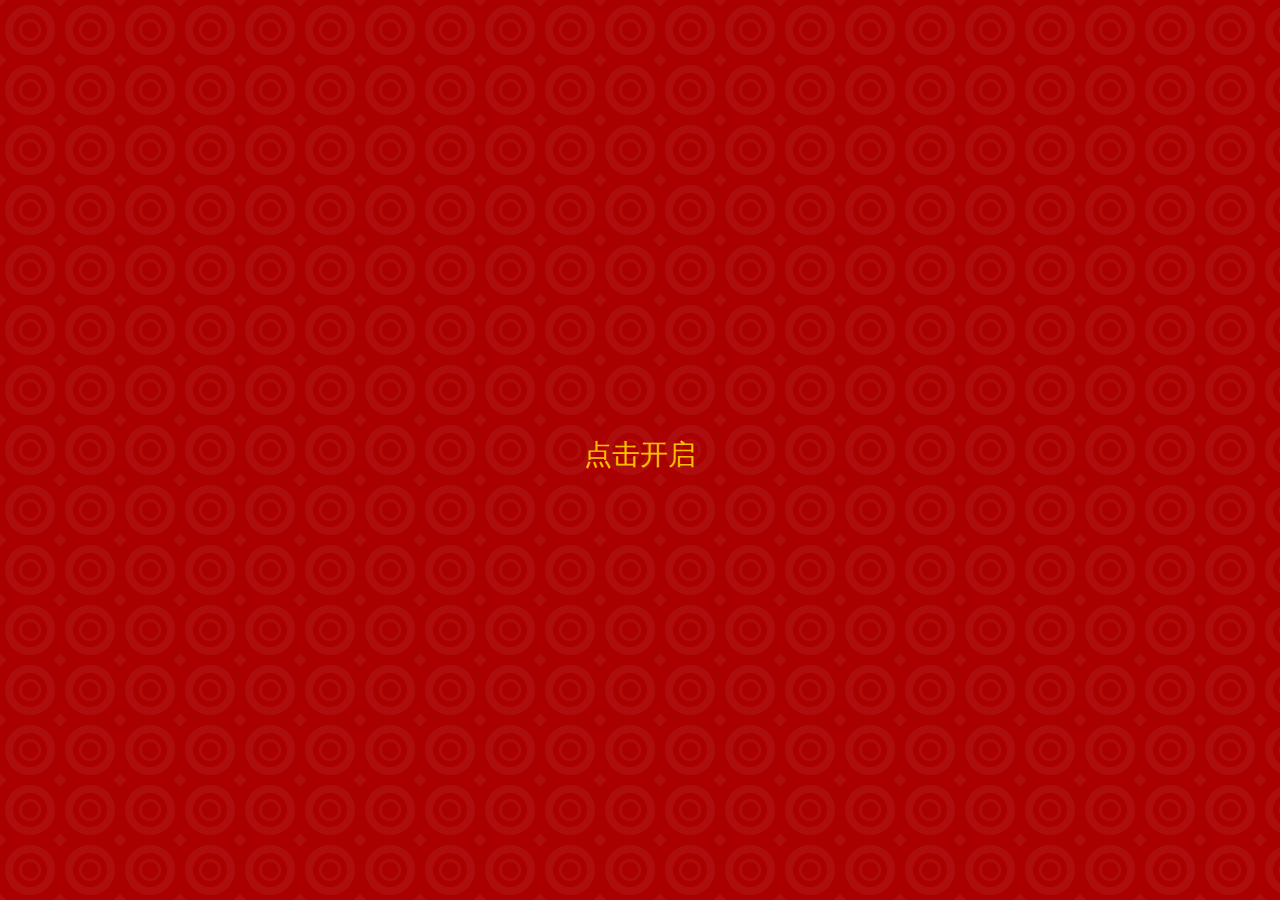
<file: rabbit/index.html>
<!DOCTYPE html>
<html lang="en">
  <head>
    <meta charset="UTF-8" />
    <link rel="icon" type="image/svg+xml" href="./logo.svg" />
    <meta name="viewport" content="width=device-width, initial-scale=1.0" />
    <title>李文的兔子宝箱</title>
    <script type="module" crossorigin src="./assets/index-25e131e8.js"></script>
    <link rel="stylesheet" href="./assets/index-65795149.css">
  </head>
  <body>
    <div id="app"></div>
    
  </body>
</html>
</file>
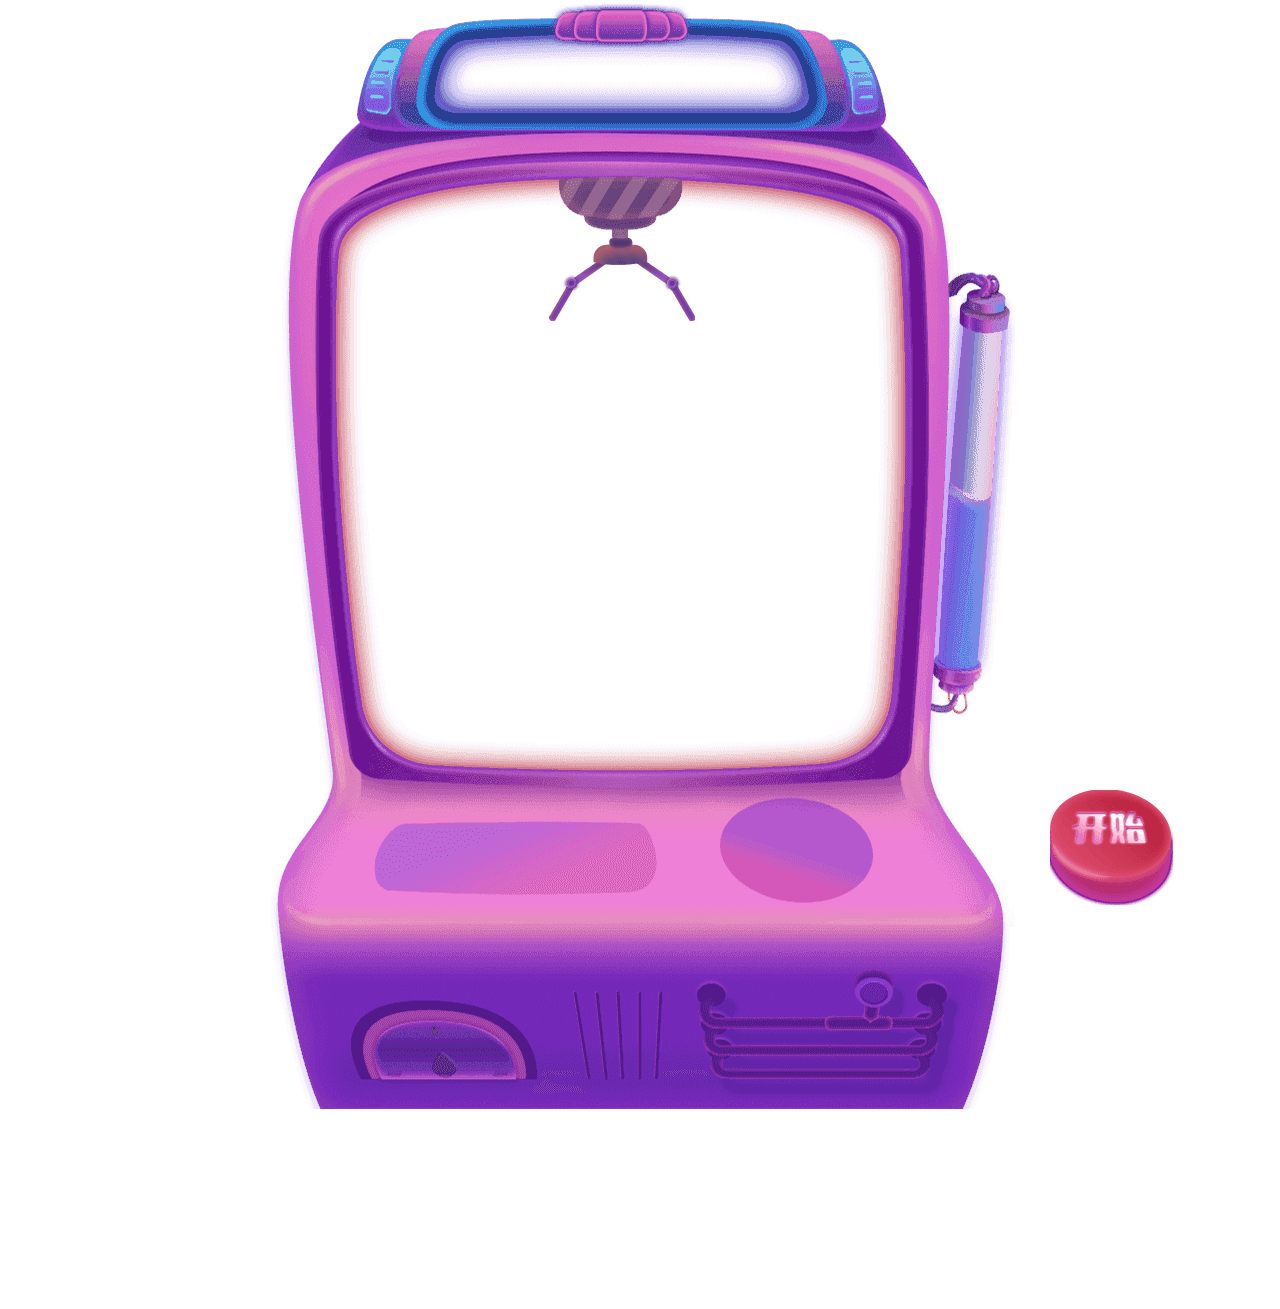
<file: www-jq22-com-e0u6mxi/index.html>
<!DOCTYPE html><html><!-- This web page is copied by the "https://bazhan.wang" --><head><meta charset="utf-8">
    <title>夹娃娃</title>
	
    <meta name="keywords" content="keyword1,keyword2,keyword3">
    <meta name="description" content="this is my page">
    <meta name="content-type" content="text/html; charset=UTF-8">
    
    <!--<link rel="stylesheet" type="text/css" href="./styles.css">-->
	<style type="text/css">
		*{
			margin:0px;
			border:0px;
			padding:0px;
		}
		#wrapper{
			width: 750px;
			height: 1109px;
			margin: 0 auto;
			background-image:url(img/bg.png);
			position:relative;
			z-index:1;
		}
		#rod{
			position:relative;
			top:235px;
			left:-20px;
			width:16px;
			height:3px;
			margin:0 auto;
			background-image: url(img/rod.png);
			background-repeat: repeat-y;
		}
		#hand{
			/*
			width: 124px;
			height: 83px;
			*/
			width: 150px;
			height: 83px;
			position:relative;
			top:235px;
			left:-20px;
			background-position:158px 0px;
			background-image: url(img/hand.png);
			margin:0 auto;
		}
		
		#babys{
			height: 200px;
			width: 500px;
			margin:0 auto;
			overflow: hidden;
			position: relative;
			top:-550px;
			left:-20px;
		}
		
		#uptoy{
			width: 200px;
			height: 200px;
			margin: 0 auto;
			position: relative;
			z-index: 3;
			top:-750px;
			left:-20px;
			display: none;
		}
		
		#start_btn{
			width: 123px;
			height: 115px;
			background-image: url(img/start.png);
			background-position: -40px -20px;
			position: absolute;
			top:790px;
			left:1050px;
			z-index: 4;
			border:none;
			outline: none;
			cursor: pointer;
		}
	</style>
  </head>
  
  <body>
    <div id="wrapper">
    	<div id="rod"></div>
    	<div id="hand"></div>
    </div>
    
    <div id="babys">
    	<!-- 
    	<img src="images/toy117.png">
    	<img src="images/toy117.png">
    	<img src="images/toy117.png">
    	<img src="images/toy117.png">
    	<img src="images/toy117.png">
    	 -->
    </div>
    
    <div id="uptoy">
    	<img src="img/toy117.png">
    </div>
    <div id="start_btn">
  	</div>
    <script type="text/javascript" src="js/jquery.min.js"></script>
    <script type="text/javascript">
    	var toys = new Array();//娃娃数组
    	var flag = true;//按钮默认可以点击
    	$("#start_btn").click(function(){
    		if(!flag){
    			alert("不要连续点击，等夹完一次再夹");
    			return;
    		}
    		flag = false;//刚刚被点击完，按钮不能连续点击
    		//改变按钮的位置
    		$("#start_btn").css({"backgroundPosition":"-40px -160px"});
    		//动画将绳子往下移动到200像素
    		$("#rod").animate({height:"300px"},1500,"linear",function(){
    			//当动画结束的时候，将爪子合起来
    			$("#hand").css({"backgroundPosition":"0px 0px","width":"124px"});
    			$("#start_btn").css({"backgroundPosition":"-40px -20px"});
    		});
    		
    		//要等爪子落下的时候才判断是否抓到娃娃，需要等待1500号码才执行判断，不管有没有抓到娃娃绳子都还要升上去
    		window.setTimeout(function(){
    			//循环遍历数组判断，是否可以被夹起来
    			for(var i = 0; i < toys.length; i++){
	    			if($(toys[i]).css("left").match(/\d*/) > 300 && $(toys[i]).css("left").match(/\d*/)  < 400){
	    				toys[i].remove();//移除这个元素
	    				
	    				$("#uptoy").css("display","block");//将隐藏起来的那个可以被夹起来的娃娃显示出来
	    				
			    		//让隐藏的娃娃和夹子一起上去
			    		$("#uptoy").animate({"display":"block","top":"-1100px"},1500,"linear",function(){
			    			$("#uptoy").css({"display":"none","top":"-750px"});
			    		});
	    			}
	    		}
	    		
	    		//动画将绳子移回原来的位置
	    		$("#rod").animate({height:"3px"},1500,"linear",function(){
	    			//当动画结束的时候，将爪子松开
	    			$("#hand").css({"backgroundPosition":"158px 0px","width":"150px"});
	    			flag = true;//等绳子升上去又可以点击了
	    		});
    		}, 1500);
    	});
    	//在准备事件的时候让娃娃自动生成并且从左到右移动
   		//每隔一秒钟生成一个娃娃并且往右移动
   		window.setInterval(function(){
   			//创建娃娃元素的图片
   			var img = $("<img style='position:absolute;left:0px;width:200px' src='img/toy117.png'>");
			var img1 = $("<img style='position:absolute;left:0px;width:200px' src='img/toy118.jpg'>");
			var img2 = $("<img style='position:absolute;left:0px;width:200px' src='img/toy119.jpg'>");
			var img3 = $("<img style='position:absolute;left:0px;width:200px' src='img/toy120.jpg'>");
			var num = Math.random()
			if(num<)
   			toys.push(img);//将图片放入到数组最后
   			//将娃娃元素追加到框中
    		$("#babys").append(img);
    		//让娃娃动起来，改变它的绝对定位  4秒钟动完之后移除元素防止元素太多页面卡死
    		$(img).animate({left:"900px"},4000,"linear",function(){
    			this.remove();//将元素从页面上移除
    			toys.shift();//删除数组的第一个元素
    		});
   		}, 1000);
    </script>
  

</body></html>
</file>
<file: eatWhat/css/layer.css>
.layui-layer-imgbar,.layui-layer-imgtit a,.layui-layer-tab .layui-layer-title span,.layui-layer-title{text-overflow:ellipsis;white-space:nowrap}html #layuicss-layer{display:none;position:absolute;width:1989px}.layui-layer,.layui-layer-shade{position:fixed;_position:absolute;pointer-events:auto}.layui-layer-shade{top:0;left:0;width:100%;height:100%;_height:expression(document.body.offsetHeight+"px")}.layui-layer{-webkit-overflow-scrolling:touch;top:150px;left:0;margin:0;padding:0;background-color:#fff;-webkit-background-clip:content;border-radius:2px;box-shadow:1px 1px 50px rgba(0,0,0,.3)}.layui-layer-close{position:absolute}.layui-layer-content{position:relative}.layui-layer-border{border:1px solid #B2B2B2;border:1px solid rgba(0,0,0,.1);box-shadow:1px 1px 5px rgba(0,0,0,.2)}.layui-layer-load{background:url(../img/loading-1.gif) center center no-repeat #eee}.layui-layer-ico{background:url(../img/icon.png) no-repeat}.layui-layer-btn a,.layui-layer-dialog .layui-layer-ico,.layui-layer-setwin a{display:inline-block;*display:inline;*zoom:1;vertical-align:top}.layui-layer-move{display:none;position:fixed;*position:absolute;left:0;top:0;width:100%;height:100%;cursor:move;opacity:0;filter:alpha(opacity=0);background-color:#fff;z-index:2147483647}.layui-layer-resize{position:absolute;width:15px;height:15px;right:0;bottom:0;cursor:se-resize}.layer-anim{-webkit-animation-fill-mode:both;animation-fill-mode:both;-webkit-animation-duration:.3s;animation-duration:.3s}@-webkit-keyframes layer-bounceIn{0%{opacity:0;-webkit-transform:scale(.5);transform:scale(.5)}100%{opacity:1;-webkit-transform:scale(1);transform:scale(1)}}@keyframes layer-bounceIn{0%{opacity:0;-webkit-transform:scale(.5);-ms-transform:scale(.5);transform:scale(.5)}100%{opacity:1;-webkit-transform:scale(1);-ms-transform:scale(1);transform:scale(1)}}.layer-anim-00{-webkit-animation-name:layer-bounceIn;animation-name:layer-bounceIn}@-webkit-keyframes layer-zoomInDown{0%{opacity:0;-webkit-transform:scale(.1) translateY(-2000px);transform:scale(.1) translateY(-2000px);-webkit-animation-timing-function:ease-in-out;animation-timing-function:ease-in-out}60%{opacity:1;-webkit-transform:scale(.475) translateY(60px);transform:scale(.475) translateY(60px);-webkit-animation-timing-function:ease-out;animation-timing-function:ease-out}}@keyframes layer-zoomInDown{0%{opacity:0;-webkit-transform:scale(.1) translateY(-2000px);-ms-transform:scale(.1) translateY(-2000px);transform:scale(.1) translateY(-2000px);-webkit-animation-timing-function:ease-in-out;animation-timing-function:ease-in-out}60%{opacity:1;-webkit-transform:scale(.475) translateY(60px);-ms-transform:scale(.475) translateY(60px);transform:scale(.475) translateY(60px);-webkit-animation-timing-function:ease-out;animation-timing-function:ease-out}}.layer-anim-01{-webkit-animation-name:layer-zoomInDown;animation-name:layer-zoomInDown}@-webkit-keyframes layer-fadeInUpBig{0%{opacity:0;-webkit-transform:translateY(2000px);transform:translateY(2000px)}100%{opacity:1;-webkit-transform:translateY(0);transform:translateY(0)}}@keyframes layer-fadeInUpBig{0%{opacity:0;-webkit-transform:translateY(2000px);-ms-transform:translateY(2000px);transform:translateY(2000px)}100%{opacity:1;-webkit-transform:translateY(0);-ms-transform:translateY(0);transform:translateY(0)}}.layer-anim-02{-webkit-animation-name:layer-fadeInUpBig;animation-name:layer-fadeInUpBig}@-webkit-keyframes layer-zoomInLeft{0%{opacity:0;-webkit-transform:scale(.1) translateX(-2000px);transform:scale(.1) translateX(-2000px);-webkit-animation-timing-function:ease-in-out;animation-timing-function:ease-in-out}60%{opacity:1;-webkit-transform:scale(.475) translateX(48px);transform:scale(.475) translateX(48px);-webkit-animation-timing-function:ease-out;animation-timing-function:ease-out}}@keyframes layer-zoomInLeft{0%{opacity:0;-webkit-transform:scale(.1) translateX(-2000px);-ms-transform:scale(.1) translateX(-2000px);transform:scale(.1) translateX(-2000px);-webkit-animation-timing-function:ease-in-out;animation-timing-function:ease-in-out}60%{opacity:1;-webkit-transform:scale(.475) translateX(48px);-ms-transform:scale(.475) translateX(48px);transform:scale(.475) translateX(48px);-webkit-animation-timing-function:ease-out;animation-timing-function:ease-out}}.layer-anim-03{-webkit-animation-name:layer-zoomInLeft;animation-name:layer-zoomInLeft}@-webkit-keyframes layer-rollIn{0%{opacity:0;-webkit-transform:translateX(-100%) rotate(-120deg);transform:translateX(-100%) rotate(-120deg)}100%{opacity:1;-webkit-transform:translateX(0) rotate(0);transform:translateX(0) rotate(0)}}@keyframes layer-rollIn{0%{opacity:0;-webkit-transform:translateX(-100%) rotate(-120deg);-ms-transform:translateX(-100%) rotate(-120deg);transform:translateX(-100%) rotate(-120deg)}100%{opacity:1;-webkit-transform:translateX(0) rotate(0);-ms-transform:translateX(0) rotate(0);transform:translateX(0) rotate(0)}}.layer-anim-04{-webkit-animation-name:layer-rollIn;animation-name:layer-rollIn}@keyframes layer-fadeIn{0%{opacity:0}100%{opacity:1}}.layer-anim-05{-webkit-animation-name:layer-fadeIn;animation-name:layer-fadeIn}@-webkit-keyframes layer-shake{0%,100%{-webkit-transform:translateX(0);transform:translateX(0)}10%,30%,50%,70%,90%{-webkit-transform:translateX(-10px);transform:translateX(-10px)}20%,40%,60%,80%{-webkit-transform:translateX(10px);transform:translateX(10px)}}@keyframes layer-shake{0%,100%{-webkit-transform:translateX(0);-ms-transform:translateX(0);transform:translateX(0)}10%,30%,50%,70%,90%{-webkit-transform:translateX(-10px);-ms-transform:translateX(-10px);transform:translateX(-10px)}20%,40%,60%,80%{-webkit-transform:translateX(10px);-ms-transform:translateX(10px);transform:translateX(10px)}}.layer-anim-06{-webkit-animation-name:layer-shake;animation-name:layer-shake}@-webkit-keyframes fadeIn{0%{opacity:0}100%{opacity:1}}.layui-layer-title{padding:0 80px 0 20px;height:42px;line-height:42px;border-bottom:1px solid #eee;font-size:14px;color:#333;overflow:hidden;background-color:#F8F8F8;border-radius:2px 2px 0 0}.layui-layer-setwin{position:absolute;right:15px;*right:0;top:15px;font-size:0;line-height:initial}.layui-layer-setwin a{position:relative;width:16px;height:16px;margin-left:10px;font-size:12px;_overflow:hidden}.layui-layer-setwin .layui-layer-min cite{position:absolute;width:14px;height:2px;left:0;top:50%;margin-top:-1px;background-color:#2E2D3C;cursor:pointer;_overflow:hidden}.layui-layer-setwin .layui-layer-min:hover cite{background-color:#2D93CA}.layui-layer-setwin .layui-layer-max{background-position:-32px -40px}.layui-layer-setwin .layui-layer-max:hover{background-position:-16px -40px}.layui-layer-setwin .layui-layer-maxmin{background-position:-65px -40px}.layui-layer-setwin .layui-layer-maxmin:hover{background-position:-49px -40px}.layui-layer-setwin .layui-layer-close1{background-position:1px -40px;cursor:pointer}.layui-layer-setwin .layui-layer-close1:hover{opacity:.7}.layui-layer-setwin .layui-layer-close2{position:absolute;right:-28px;top:-28px;width:30px;height:30px;margin-left:0;background-position:-149px -31px;*right:-18px;_display:none}.layui-layer-setwin .layui-layer-close2:hover{background-position:-180px -31px}.layui-layer-btn{text-align:right;padding:0 15px 12px;pointer-events:auto;user-select:none;-webkit-user-select:none}.layui-layer-btn a{height:28px;line-height:28px;margin:5px 5px 0;padding:0 15px;border:1px solid #dedede;background-color:#fff;color:#333;border-radius:2px;font-weight:400;cursor:pointer;text-decoration:none}.layui-layer-btn a:hover{opacity:.9;text-decoration:none}.layui-layer-btn a:active{opacity:.8}.layui-layer-btn .layui-layer-btn0{border-color:#1E9FFF;background-color:#1E9FFF;color:#fff}.layui-layer-btn-l{text-align:left}.layui-layer-btn-c{text-align:center}.layui-layer-dialog{min-width:260px}.layui-layer-dialog .layui-layer-content{position:relative;padding:20px;line-height:24px;word-break:break-all;overflow:hidden;font-size:14px;overflow-x:hidden;overflow-y:auto}.layui-layer-dialog .layui-layer-content .layui-layer-ico{position:absolute;top:16px;left:15px;_left:-40px;width:30px;height:30px}.layui-layer-ico1{background-position:-30px 0}.layui-layer-ico2{background-position:-60px 0}.layui-layer-ico3{background-position:-90px 0}.layui-layer-ico4{background-position:-120px 0}.layui-layer-ico5{background-position:-150px 0}.layui-layer-ico6{background-position:-180px 0}.layui-layer-rim{border:6px solid #8D8D8D;border:6px solid rgba(0,0,0,.3);border-radius:5px;box-shadow:none}.layui-layer-msg{min-width:180px;border:1px solid #D3D4D3;box-shadow:none}.layui-layer-hui{min-width:100px;background-color:#000;filter:alpha(opacity=60);background-color:rgba(0,0,0,.6);color:#fff;border:none}.layui-layer-hui .layui-layer-content{padding:12px 25px;text-align:center}.layui-layer-dialog .layui-layer-padding{padding:20px 20px 20px 55px;text-align:left}.layui-layer-page .layui-layer-content{position:relative;overflow:auto}.layui-layer-iframe .layui-layer-btn,.layui-layer-page .layui-layer-btn{padding-top:10px}.layui-layer-nobg{background:0 0}.layui-layer-iframe iframe{display:block;width:100%}.layui-layer-loading{border-radius:100%;background:0 0;box-shadow:none;border:none}.layui-layer-loading .layui-layer-content{width:60px;height:24px;background:url(../img/loading-0.gif) no-repeat}.layui-layer-loading .layui-layer-loading1{width:37px;height:37px;background:url(../img/loading-1.gif) no-repeat}.layui-layer-ico16,.layui-layer-loading .layui-layer-loading2{width:32px;height:32px;background:url(../img/loading-2.gif) no-repeat}.layui-layer-tips{background:0 0;box-shadow:none;border:none}.layui-layer-tips .layui-layer-content{position:relative;line-height:22px;min-width:12px;padding:8px 15px;font-size:12px;_float:left;border-radius:2px;box-shadow:1px 1px 3px rgba(0,0,0,.2);background-color:#000;color:#fff}.layui-layer-tips .layui-layer-close{right:-2px;top:-1px}.layui-layer-tips i.layui-layer-TipsG{position:absolute;width:0;height:0;border-width:8px;border-color:transparent;border-style:dashed;*overflow:hidden}.layui-layer-tips i.layui-layer-TipsB,.layui-layer-tips i.layui-layer-TipsT{left:5px;border-right-style:solid;border-right-color:#000}.layui-layer-tips i.layui-layer-TipsT{bottom:-8px}.layui-layer-tips i.layui-layer-TipsB{top:-8px}.layui-layer-tips i.layui-layer-TipsL,.layui-layer-tips i.layui-layer-TipsR{top:5px;border-bottom-style:solid;border-bottom-color:#000}.layui-layer-tips i.layui-layer-TipsR{left:-8px}.layui-layer-tips i.layui-layer-TipsL{right:-8px}.layui-layer-lan[type=dialog]{min-width:280px}.layui-layer-lan .layui-layer-title{background:#4476A7;color:#fff;border:none}.layui-layer-lan .layui-layer-btn{padding:5px 10px 10px;text-align:right;border-top:1px solid #E9E7E7}.layui-layer-lan .layui-layer-btn a{background:#fff;border-color:#E9E7E7;color:#333}.layui-layer-lan .layui-layer-btn .layui-layer-btn1{background:#C9C5C5}.layui-layer-molv .layui-layer-title{background:#009f95;color:#fff;border:none}.layui-layer-molv .layui-layer-btn a{background:#009f95;border-color:#009f95}.layui-layer-molv .layui-layer-btn .layui-layer-btn1{background:#92B8B1}.layui-layer-iconext{background:url(../img/icon-ext.png) no-repeat}.layui-layer-prompt .layui-layer-input{display:block;width:230px;height:36px;margin:0 auto;line-height:30px;padding-left:10px;border:1px solid #e6e6e6;color:#333}.layui-layer-prompt textarea.layui-layer-input{width:300px;height:100px;line-height:20px;padding:6px 10px}.layui-layer-prompt .layui-layer-content{padding:20px}.layui-layer-prompt .layui-layer-btn{padding-top:0}.layui-layer-tab{box-shadow:1px 1px 50px rgba(0,0,0,.4)}.layui-layer-tab .layui-layer-title{padding-left:0;overflow:visible}.layui-layer-tab .layui-layer-title span{position:relative;float:left;min-width:80px;max-width:260px;padding:0 20px;text-align:center;overflow:hidden;cursor:pointer}.layui-layer-tab .layui-layer-title span.layui-this{height:43px;border-left:1px solid #eee;border-right:1px solid #eee;background-color:#fff;z-index:10}.layui-layer-tab .layui-layer-title span:first-child{border-left:none}.layui-layer-tabmain{line-height:24px;clear:both}.layui-layer-tabmain .layui-layer-tabli{display:none}.layui-layer-tabmain .layui-layer-tabli.layui-this{display:block}.layui-layer-photos{-webkit-animation-duration:.8s;animation-duration:.8s}.layui-layer-photos .layui-layer-content{overflow:hidden;text-align:center}.layui-layer-photos .layui-layer-phimg img{position:relative;width:100%;display:inline-block;*display:inline;*zoom:1;vertical-align:top}.layui-layer-imgbar,.layui-layer-imguide{display:none}.layui-layer-imgnext,.layui-layer-imgprev{position:absolute;top:50%;width:27px;_width:44px;height:44px;margin-top:-22px;outline:0;blr:expression(this.onFocus=this.blur())}.layui-layer-imgprev{left:10px;background-position:-5px -5px;_background-position:-70px -5px}.layui-layer-imgprev:hover{background-position:-33px -5px;_background-position:-120px -5px}.layui-layer-imgnext{right:10px;_right:8px;background-position:-5px -50px;_background-position:-70px -50px}.layui-layer-imgnext:hover{background-position:-33px -50px;_background-position:-120px -50px}.layui-layer-imgbar{position:absolute;left:0;bottom:0;width:100%;height:32px;line-height:32px;background-color:rgba(0,0,0,.8);background-color:#000\9;filter:Alpha(opacity=80);color:#fff;overflow:hidden;font-size:0}.layui-layer-imgtit *{display:inline-block;*display:inline;*zoom:1;vertical-align:top;font-size:12px}.layui-layer-imgtit a{max-width:65%;overflow:hidden;color:#fff}.layui-layer-imgtit a:hover{color:#fff;text-decoration:underline}.layui-layer-imgtit em{padding-left:10px;font-style:normal}@-webkit-keyframes layer-bounceOut{100%{opacity:0;-webkit-transform:scale(.7);transform:scale(.7)}30%{-webkit-transform:scale(1.05);transform:scale(1.05)}0%{-webkit-transform:scale(1);transform:scale(1)}}@keyframes layer-bounceOut{100%{opacity:0;-webkit-transform:scale(.7);-ms-transform:scale(.7);transform:scale(.7)}30%{-webkit-transform:scale(1.05);-ms-transform:scale(1.05);transform:scale(1.05)}0%{-webkit-transform:scale(1);-ms-transform:scale(1);transform:scale(1)}}.layer-anim-close{-webkit-animation-name:layer-bounceOut;animation-name:layer-bounceOut;-webkit-animation-fill-mode:both;animation-fill-mode:both;-webkit-animation-duration:.2s;animation-duration:.2s}@media screen and (max-width:1100px){.layui-layer-iframe{overflow-y:auto;-webkit-overflow-scrolling:touch}}
</file>
<file: eatWhat/css/global.css>
a img { border: 0 }
input, textarea, select { font-family: '\5fae\8f6f\96c5\9ed1' }
button, input[type=button] { cursor: pointer }
#navbar {
	position: fixed;
	top: 0;
	left: 0;
	z-index: 32767;
	width: 100%;
	height: 40px;
	background: #222 url("[data-uri]") repeat-x;
	-webkit-box-shadow: 0 0 5px 1px rgba(0,0,0,.5);
	-moz-box-shadow: 0 0 5px 1px rgba(0,0,0,.5);
	box-shadow: 0 0 5px 1px rgba(0,0,0,.5);
	color: #999;
	font-size: 12px;
	line-height: 40px;
	_position: static;
}
#navbar .navbar-inner {
	position: relative;
	margin: 0 auto;
	min-width: 600px;
	max-width: 980px;
	width: 100%;
	_width: 960px;
}
#navbar a {
	color: #ccc;
	text-align: left;
	text-decoration: none;
	text-shadow: 0 -1px 0 rgba(0,0,0,.8);
	font-weight: bold;
	line-height: 39px;
}
#navbar a:hover { color: #fff }
#navbar ul {
	margin: 0;
	padding: 0;
	list-style: none;
}
#navbar .navbar-logo {
	display: inline-block;
	float: left;
	margin: 0 0 0 5px;
	padding: 0;
	height: 40px;
	font-weight: bold;
	font-size: 16px;
}
#navbar .navbar-logo a{
	position: relative;
	display: block;
	color: #fff;
	line-height: 36px;
}
#navbar .navbar-logo img,
#navbar .navbar-logo span{
	vertical-align: middle;
}
#navbar .navbar-logo img{
	margin-right: 7px;
	-webkit-transition:-webkit-transform .5s;
	-moz-transition:-moz-transform .5s;
	-ms-transition:-ms-transform .5s;
	-o-transition:-o-transform .5s;
	transition:transform .5s;
}
#navbar .navbar-logo:hover img{
	-webkit-transform: rotate(360deg) scale(.8);
	-moz-transform: rotate(360deg) scale(.8);
	-ms-transform: rotate(360deg) scale(.8);
	-o-transform: rotate(360deg) scale(.8);
	transform: rotate(360deg) scale(.8);
}
#navbar .navbar-desc {
	position: relative;
	float: left;
	margin: 10px 20px 0 10px;
	padding: 4px;
	-webkit-border-radius: 2px;
	-moz-border-radius: 2px;
	border-radius: 2px;
	background: #666;
	color: #ddd;
	line-height:12px;
}
#navbar .navbar-desc:after {
	position: absolute;
	top: 6px;
	left: -8px;
	display: block;
	width: 0;
	height: 0;
	border: 4px solid transparent;
	border-right-color: #666;
	content: " ";
}
#navbar .navbar-app {
	position: relative;
	float: left;
}
#navbar .app-all {
	display: block;
}
#navbar .app-list {
	position: absolute;
	top: 42px;
	left: -10px;
	visibility: hidden;
	padding: 4px 0;
	width: 170px;
	-webkit-border-radius: 3px;
	-moz-border-radius: 3px;
	border-radius: 3px;
	background: #fff;
	-moz-box-shadow: 0 4px 7px rgba(0,0,0,.3);
	box-shadow: 0 4px 7px rgba(0,0,0,.3);
	color: #000;
	list-style: none;
	font-weight: normal;
	opacity: 0;
	-webkit-transition: all .5s;
	-moz-transition: all .5s;
	-ms-transition: all .5s;
	-o-transition: all .5s;
	transition: all .5s;
	-webkit-transform: translate(0, 10px);
	-moz-transform: translate(0, 10px);
	-ms-transform: translate(0, 10px);
	-o-transform: translate(0, 10px);
	transform: translate(0, 10px);
	+top: 40px;
	-webkitbox-shadow: 0 4px 7px rgba(0,0,0,.3);
}
#navbar .app-list:after {
	position: absolute;
	top: -13px;
	left: 20px;
	display: block;
	width: 0;
	height: 0;
	border: 7px solid transparent;
	border-bottom-color: #fff;
	content: " ";
}
#navbar .app-list li {
	margin: 0;
	line-height: 28px;
}
#navbar .app-list a {
	display: block;
	padding-left: 15px;
	height: 28px;
	color: #333;
	text-shadow: none;
	font-weight: normal;
	line-height: 28px;
}
#navbar .app-list a:hover {
	background: #666;
	color: #fff;
}
#navbar .app-list .current a { font-weight: bold }
#navbar .navbar-app:hover .app-list { 
	visibility: visible;
	opacity: 1;
	-webkit-transform: none;
	-moz-transform: none;
	-ms-transform: none;
	-o-transform: none;
	transform: none;
}

#navbar .navbar-right {
	float: right;
	margin-right: 5px;
}
#navbar .navbar-right li {
	float: right;
	margin: 0 0 0 20px;
	padding: 0;
	+width: 110px;
	+margin-left: 0;
}
#navbar .navbar-blog a {
	display: inline-block;
	float: right;
	margin-top: 6px;
	padding: 6px 12px;
	height: 1em;
	border: 1px solid;
	border-color: #88C1EC #4092CC #2578B4;
	-webkit-border-radius: 3px;
	-moz-border-radius: 3px;
	border-radius: 3px;
	background: #2578B4 url("[data-uri]") repeat-x 0 0;
	-webkit-box-shadow: 0 0 0 1px #000,0 0 0 2px #2C2C2C;
	-moz-box-shadow: 0 0 0 1px #000,0 0 0 2px #2C2C2C;
	box-shadow: 0 0 0 1px #000,0 0 0 2px #2C2C2C;
	color: #fff;
	text-shadow: 0 -1px 0 rgba(0,0,0,.2);
	font-weight: normal;
	font-size: 12px;
	line-height: .9em;
	filter: progid:DXImageTransform.Microsoft.gradient(startColorStr='#5BABE4', EndColorStr='#2578B4');
}
#navbar .navbar-blog a:hover {
	border-color: #7AB6E8 #3482C2 #1D68A7;
	background-color: #1D68A7;
	background-position: 0 50%;
}
#navbar .navbar-blog a:active {
	border-color: #155899 #296EAE #3D8FD8;
	background-position: 0 100%;
}
#shareto a { margin-left: 5px }
#upgradebrowser { list-style: none }
#upgradebrowser a { text-decoration: none }
#upgradebrowser img { margin-right: 5px }
#upgradebrowser img, #upgradebrowser span { vertical-align: middle }
/* Phone */
@media only screen and (max-width: 570px) {
	#navbar .navbar-inner { min-width: 4350px }
	#navbar .navbar-right .navbar-share { display: none }
}
/* bShare */
a.bshareDiv{play:block;padding-left:20px;font-family:'\5fae\8f6f\96c5\9ed1'!important}
a.bshareDiv,a.bshareDiv div,.bshareText{height:40px!important;line-height:39px!important}
a.bshareDiv .bsStyle0 {background:url("[data-uri]") no-repeat 0 50%!important}
a.bshareDiv .bshareText{color:#ccc!important}
a.bshareDiv:hover .bshareText{color:#fff!important}
span.bshareText:hover{text-decoration:none!important}
</file>
<file: eatWhat/css/style.css>
html, body{
	height: 100%;
}

#wrapper{

	margin-top: 160px;
margin-bottom:180px;
	text-align: center;
}
#wrapper h1{
	margin: 0 0 20px;
	padding: 0;
	font-weight: 300;
	font-size: 37px;
	cursor: pointer;

}
#wrapper h1 b{
	font-weight: 700;
}
#start{
	width: 194px;
	height: 73px;
		background-image: url(../img/btn%402x.png);
	-webkit-background-size: 582px auto;
	background-size: 582px auto;
	background-color: rgba(255, 0, 0, 0);
	border: none 0;
	outline:none;
	margin-bottom: 20px;
	+margin-left: 320px;
	font-size: 18px;
    color: #fff;
    text-shadow: #9e9c9c 0 1px 0;
}
#start:hover{ background-position: 0 50%; }
#start:active{ background-position: 0 100%; }
#start[data-status="stop"]{ background-position: 50% 0; }
#start[data-status="stop"]:hover{ background-position: 50% 50%; }
#start[data-status="stop"]:active{ background-position: 50% 100%; }
#start[data-status="again"]{ background-position: 100% 0; }
#start[data-status="again"]:hover{ background-position: 100% 50%; }
#start[data-status="again"]:active{ background-position: 100% 100%; }
#start:disabled + p { display: none }
#cfg {
    color: #666;
	cursor: pointer;
}
#cfg:hover {
	font-weight: 700;
}
#start:disabled + p { display: none }
.temp{
	position: absolute;
	z-index: 999;
	color: #777;
}
#popbox-wrapper{
	position: absolute;
    top: 0;
    left: 0;
	display: none;
    width: 100%;
	height: 100%;

}
#popbox{
	position: absolute;
	top: 50%;
	left: 50%;
	margin-top: -140px;
	margin-left: -200px;
	width: 400px;
	height: 280px;
	line-height: 0;
	-webkit-border-radius: 2px;
	-moz-border-radius: 2px;
	border-radius: 2px;
	background: #fff;
	-webkit-box-shadow: 1px 1px 50px rgba(0,0,0,.3);
	-moz-box-shadow: 1px 1px 50px rgba(0,0,0,.3);
	box-shadow: 1px 1px 50px rgba(0,0,0,.3);
}
.ie8 #popbox { border: 5px solid #5D5D5C }
#popbox h3{
	margin: 0;
	padding: 20px 0;
	border-bottom: 1px solid #bbb;
	-webkit-border-radius: 5px 5px 0 0;
	-moz-border-radius: 5px 5px 0 0;
	border-radius: 5px 5px 0 0;
	background: #E7E7E7 url("[data-uri]") repeat-x 0 100%;
	color: #333;
	text-align: center;
	font-weight: 700;
	font-size: 19px;
	line-height: 1;
}
#popbox textarea{
	overflow: auto;
	margin: 10px;
	padding: 10px;
	width: 380px;
	height: 150px;
	border: 1px solid #ddd;
	background: #fff url("[data-uri]") repeat-x;
	font-size: 14px;
	resize: none;
	line-height: normal !important;
}
#ok{
	margin-left: 1%;
	width: 380px;
	height: 42px;
	color: #FFF;
	cursor: pointer;
}
.tip {
    display: inline-block;
    padding: .5em;
    width: 270px;
    -webkit-border-radius: 3px;
    -moz-border-radius: 3px;
    border-radius: 3px;
    background: #333;
    color: #fff;
}
.tip i {
	position: absolute;
	top: 9px;
	left: -10px;
	display: block;
	width: 0;
	height: 0;
	border: 5px solid transparent;
	border-right-color: #333;
}
#wrapper .notdinner {
	position: absolute;
	top: -34px;
	left: 209px;
	display: block;
	overflow: hidden;
	width: 230px;
	height: 39px;
	background: url(../img/notdinner.png);
	text-indent: -99em;
}
#shareto { margin-top: 10px }

button {
background: var(--accent-color);
border: none;
padding: .4em 1em;
color: #FFF;
margin-left: 15px;
font-size: 12px;

}
.post-edit-link{
font-size: 12px;
    color: #777;

}

@media 
only screen and (-webkit-min-device-pixel-ratio: 2),
only screen and (   min--moz-device-pixel-ratio: 2),
only screen and (     -o-min-device-pixel-ratio: 2/1),
only screen and (        min-device-pixel-ratio: 2),
only screen and (                min-resolution: 192dpi),
only screen and (                min-resolution: 2dppx) {
#start{
	background-image: url(../img/btn%402x.png);
	-webkit-background-size: 582px auto;
	background-size: 582px auto;
}
}

@media (max-width:776px){
#wrapper h1 {font-size:28px;
height:80px;
}
.navbar-brand {
margin-left: 15px;}

}
.navbar-brand {
font-size: 20px;font-weight: 700;color: #fff !important;line-height: 40px;}
.full-section.search-section-listing{
background: rgb(216, 216, 216) url(../img/bg.jpg);
}
</file>
<file: happybirthday/css/styles.css>
* {
  box-sizing: border-box;
  margin: 0;
  padding: 0;
  font-weight: 300;
}
body {
  font-family:"Microsoft YaHei";
  color: white;
  font-weight: 300;
}
body ::-webkit-input-placeholder {
  /* WebKit browsers */
  font-family:"Microsoft YaHei";
  color: white;
  font-weight: 300;
}
body :-moz-placeholder {
  /* Mozilla Firefox 4 to 18 */
  font-family:"Microsoft YaHei";
  color: white;
  opacity: 1;
  font-weight: 300;
}
body ::-moz-placeholder {
  /* Mozilla Firefox 19+ */
  font-family:"Microsoft YaHei";
  color: white;
  opacity: 1;
  font-weight: 300;
}
body :-ms-input-placeholder {
  /* Internet Explorer 10+ */
  font-family:"Microsoft YaHei";
  color: white;
  font-weight: 300;
}
.wrapper {
  background: #ee9ca7;
  background: -webkit-linear-gradient(top left, #ee9ca7 0%, #ee9ca7 100%);
  background: linear-gradient(to bottom right, #ee9ca7 0%, #ee9ca7 100%);
  background-color:rgba(255,255,255,0.9);
  position: absolute;
  top:0;
  left: 0;
  width: 100%;
  height: 100%;
  overflow: hidden;

}

.wrapper.form-success .container h1 {
  -webkit-transform: translateY(85px);
      -ms-transform: translateY(85px);
          transform: translateY(85px);
}
.container {
  max-width: 600px;
  margin: 0 auto;
  margin-top: 7%;
  padding: 80px 0;
  height: 400px;
  text-align: center;
}
.container h1 {
  font-size: 40px;
  -webkit-transition-duration: 1s;
          transition-duration: 1s;
  -webkit-transition-timing-function: ease-in-put;
          transition-timing-function: ease-in-put;
  font-weight: 200;
}
form {
  padding: 20px 0;
  position: relative;
  z-index: 2;
}
form input {
  -webkit-appearance: none;
     -moz-appearance: none;
          appearance: none;
  outline: 0;
  border: 1px solid rgba(255, 255, 255, 0.4);
  background-color: rgba(255, 255, 255, 0.2);
  width: 250px;
  border-radius: 3px;
  padding: 10px 15px;
  margin: 0 auto 10px auto;
  display: block;
  text-align: center;
  font-family: "Microsoft YaHei";
  font-size: 18px;
  color: white;
  -webkit-transition-duration: 0.25s;
          transition-duration: 0.25s;
  font-weight: 300;
}
form input:hover {
  background-color: rgba(255, 255, 255, 0.4);
}
form input:focus {
  background-color: white;
  width: 300px;
  color: #ee9ca7;
}
form button {
  -webkit-appearance: none;
     -moz-appearance: none;
          appearance: none;
  outline: 0;
  background-color: white;
  font-family: "Microsoft YaHei";
  border: 0;
  padding: 10px 15px;
  color: #ee9ca7;
  border-radius: 3px;
  width: 250px;
  cursor: pointer;
  font-size: 18px;
  -webkit-transition-duration: 0.25s;
          transition-duration: 0.25s;
}
form button:hover {
  background-color: #f5f7f9;
}
.bg-bubbles {
  position: absolute;
  top: 0;
  left: 0;
  width: 100%;
  height: 100%;
  z-index: 1;
}
.bg-bubbles li {
  position: absolute;
  list-style: none;
  display: block;
  width: 40px;
  height: 40px;
  background-color: rgba(255, 255, 255, 0.15);
  bottom: -160px;
  -webkit-animation: square 30s infinite;
  animation: square 30s infinite;
  -webkit-transition-timing-function: linear;
  transition-timing-function: linear;
}
.bg-bubbles li:nth-child(1) {
  left: 10%;
}
.bg-bubbles li:nth-child(2) {
  left: 20%;
  width: 80px;
  height: 80px;
  -webkit-animation-delay: 2s;
          animation-delay: 2s;
  -webkit-animation-duration: 17s;
          animation-duration: 17s;
}
.bg-bubbles li:nth-child(3) {
  left: 25%;
  -webkit-animation-delay: 4s;
          animation-delay: 4s;
}
.bg-bubbles li:nth-child(4) {
  left: 40%;
  width: 60px;
  height: 60px;
  -webkit-animation-duration: 22s;
          animation-duration: 22s;
  background-color: rgba(255, 255, 255, 0.25);
}
.bg-bubbles li:nth-child(5) {
  left: 70%;
}
.bg-bubbles li:nth-child(6) {
  left: 80%;
  width: 120px;
  height: 120px;
  -webkit-animation-delay: 3s;
          animation-delay: 3s;
  background-color: rgba(255, 255, 255, 0.2);
}
.bg-bubbles li:nth-child(7) {
  left: 32%;
  width: 160px;
  height: 160px;
  -webkit-animation-delay: 7s;
          animation-delay: 7s;
}
.bg-bubbles li:nth-child(8) {
  left: 55%;
  width: 20px;
  height: 20px;
  -webkit-animation-delay: 15s;
          animation-delay: 15s;
  -webkit-animation-duration: 40s;
          animation-duration: 40s;
}
.bg-bubbles li:nth-child(9) {
  left: 25%;
  width: 10px;
  height: 10px;
  -webkit-animation-delay: 2s;
          animation-delay: 2s;
  -webkit-animation-duration: 40s;
          animation-duration: 40s;
  background-color: rgba(255, 255, 255, 0.3);
}
.bg-bubbles li:nth-child(10) {
  left: 90%;
  width: 160px;
  height: 160px;
  -webkit-animation-delay: 11s;
          animation-delay: 11s;
}
@-webkit-keyframes square {
  0% {
    -webkit-transform: translateY(0);
            transform: translateY(0);
  }
  100% {
    -webkit-transform: translateY(-900px) rotate(600deg);
            transform: translateY(-900px) rotate(600deg);
  }
}
@keyframes square {
  0% {
    -webkit-transform: translateY(0);
            transform: translateY(0);
  }
  100% {
    -webkit-transform: translateY(-900px) rotate(600deg);
            transform: translateY(-900px) rotate(600deg);
  }
}
</file>
<file: rabbit/assets/index-65795149.css>
html,body,div,span,applet,object,iframe,h1,h2,h3,h4,h5,h6,p,blockquote,pre,a,abbr,acronym,address,big,cite,code,del,dfn,em,img,ins,kbd,q,s,samp,small,strike,strong,sub,sup,tt,var,b,u,i,center,dl,dt,dd,ol,ul,li,fieldset,form,label,legend,table,caption,tbody,tfoot,thead,tr,th,td,article,aside,canvas,details,embed,figure,figcaption,footer,header,hgroup,menu,nav,output,ruby,section,summary,time,mark,audio,video{margin:0;padding:0;border:0;font-size:100%;font:inherit;vertical-align:baseline}article,aside,details,figcaption,figure,footer,header,hgroup,menu,nav,section{display:block}body{line-height:1}ol,ul{list-style:none}blockquote,q{quotes:none}blockquote:before,blockquote:after,q:before,q:after{content:"";content:none}table{border-collapse:collapse;border-spacing:0}@font-face{font-family:"Press Start 2P";font-style:normal;font-weight:400;src:url(../assets/fonts/PressStart2P.woff2) format("woff2");unicode-range:U+0000-00FF,U+0131,U+0152-0153,U+02BB-02BC,U+02C6,U+02DA,U+02DC,U+2000-206F,U+2074,U+20AC,U+2122,U+2191,U+2193,U+2212,U+2215,U+FEFF,U+FFFD}html,body,#app{width:100%;height:100vh;overflow:hidden;position:relative;font-family:"Press Start 2P",sans-serif;vertical-align:middle;user-select:none;font-size:14px}@keyframes flash{0%,50%,to{opacity:1}25%,75%{opacity:0}}@keyframes fadeIn{0%{opacity:0}to{opacity:1}}@keyframes fadeOut{0%{opacity:1}to{opacity:0}}.press-scene[data-v-417408c6]{width:100%;height:100vh;background-image:repeating-radial-gradient(circle at center center,transparent 0px,transparent 8px,rgba(255,255,255,.05) 8px,rgba(255,255,255,.05) 11px,transparent 11px,transparent 17px,rgba(255,255,255,.05) 17px,rgba(255,255,255,.05) 25px,transparent 25px,transparent 38px,rgba(255,255,255,.05) 38px,rgba(255,255,255,.05) 42px),repeating-radial-gradient(circle at center center,rgb(170,0,0) 0px,rgb(170,0,0) 11px,rgb(170,0,0) 11px,rgb(170,0,0) 19px,rgb(170,0,0) 19px,rgb(170,0,0) 24px,rgb(170,0,0) 24px,rgb(170,0,0) 33px,rgb(170,0,0) 33px,rgb(170,0,0) 44px,rgb(170,0,0) 44px,rgb(170,0,0) 46px);background-size:60px 60px;overflow:hidden;position:relative;display:flex;align-items:center;justify-content:center}.press-scene.active[data-v-417408c6]{animation:fadeOut .8s .6s ease-out forwards}.press-scene.active p[data-v-417408c6]{animation:flash .25s infinite ease-in-out}.press-scene p[data-v-417408c6]{color:#fdbe00;font-size:28px;text-align:center;width:100%;animation:flash 2s infinite ease-in-out}.msg[data-v-f36ef814]{position:absolute;width:100%;top:0;left:0;height:100%;z-index:8;background-color:transparent}.msg.fadeOut[data-v-f36ef814]{animation:fadeOut 1s .5s ease-in-out}.msg h1[data-v-f36ef814]{position:relative;display:flex;justify-content:center;align-items:center;color:#ffc965;letter-spacing:3px;-webkit-text-stroke-color:#000;-webkit-text-stroke-width:2px;font-size:12px;position:absolute;left:50%;top:50%;transform:translate(-50%,-235px)}.msg h1>span[data-v-f36ef814]{position:absolute;font-size:4.2em;font-weight:bolder;transform-origin:50% 7.65em}.msg h1>span[data-v-f36ef814]:nth-child(1){transform:rotate(-49.2deg);z-index:9;animation:show-f36ef814 .4s backwards;animation-delay:1.5s}.msg h1>span[data-v-f36ef814]:nth-child(2){transform:rotate(-37.2deg);z-index:8;animation:show-f36ef814 .4s backwards;animation-delay:1.85s}.msg h1>span[data-v-f36ef814]:nth-child(3){transform:rotate(-25.2deg);z-index:7;animation:show-f36ef814 .4s backwards;animation-delay:2.2s}.msg h1>span[data-v-f36ef814]:nth-child(4){transform:rotate(-13.2deg);z-index:6;animation:show-f36ef814 .4s backwards;animation-delay:2.55s}.msg h1>span[data-v-f36ef814]:nth-child(5){transform:rotate(-1.2deg);z-index:5;animation:show-f36ef814 .4s backwards;animation-delay:2.9s}.msg h1>span[data-v-f36ef814]:nth-child(6){transform:rotate(10.8deg);z-index:4;animation:show-f36ef814 .4s backwards;animation-delay:3.25s}.msg h1>span[data-v-f36ef814]:nth-child(7){transform:rotate(22.8deg);z-index:3;animation:show-f36ef814 .4s backwards;animation-delay:3.6s}.msg h1>span[data-v-f36ef814]:nth-child(8){transform:rotate(34.8deg);z-index:2;animation:show-f36ef814 .4s backwards;animation-delay:3.95s}.msg h1>span[data-v-f36ef814]:nth-child(9){transform:rotate(46.8deg);z-index:1;animation:show-f36ef814 .4s backwards;animation-delay:4.3s}.msg h1>span[data-v-f36ef814]:nth-child(10){transform:rotate(58.8deg);z-index:0;animation:show-f36ef814 .4s backwards;animation-delay:4.65s}@keyframes show-f36ef814{0%{font-size:6em;filter:blur(.1em);opacity:0}80%{font-size:3.6em;filter:blur(.001em);opacity:1}to{font-size:4.2em;filter:blur(0);opacity:1}}.main-scene[data-v-f36ef814]{width:100%;height:100vh;overflow:hidden;background-color:#000;position:relative}.main-game[data-v-f36ef814]{width:100%;height:100%;animation:fadeIn 2s ease-in-out}.loading[data-v-f36ef814]{position:absolute;left:0;right:0;z-index:99;top:0;bottom:0;background:black;display:flex;align-items:flex-end;justify-content:flex-end;color:#fff;font-size:24px;box-sizing:border-box;padding:30px 15px}.loading[data-v-f36ef814]:after{content:"";width:4em;display:inline-block;animation:loading-word-f36ef814 3s steps(3,start) infinite}@keyframes loading-word-f36ef814{0%{content:" "}33%{content:"."}66%{content:".."}to{content:"..."}}@media (max-width: 414px){.msg>h1[data-v-f36ef814]{transform:translate(-50%,-205px) scale(.63)}.loading[data-v-f36ef814]{font-size:14px}}
</file>
<file: css/style.css>
/*：此代码已混淆,不是源代码。源码地址唯一出处: http://www.bootstrapmb.com/item/9085。(这个说明仅在演示里会看到,下载的源码里没有。)*/
#envelope {
    position: relative;
    width: 280px;
    height: 180px;
    border-bottom-left-radius: 6px;
    border-bottom-right-radius: 6px;
    margin-left: auto;
    margin-right: auto;
    top: 180px;
    background-color: #00334c;
    box-shadow: 0 4px 20px rgba(0, 0, 0, 0.2);
}

.front {
    position: absolute;
    width: 0;
    height: 0;
    z-index: 3;
}

.flap {
    border-left: 140px solid transparent;
    border-right: 140px solid transparent;
    border-bottom: 82px solid transparent;
    /* a little smaller */
    border-top: 98px solid #00334c;
    /* a little larger */
    -webkit-transform-origin: top;
    transform-origin: top;
}

.pocket {
    border-left: 140px solid #0077B2;
    border-right: 140px solid #0077B2;
    border-bottom: 90px solid #006da3;
    border-top: 90px solid transparent;
    border-bottom-left-radius: 6px;
    border-bottom-right-radius: 6px;
}

.letter {
    position: relative;
    background-color: #fff;
    width: 90%;
    margin-left: auto;
    margin-right: auto;
    height: 90%;
    top: 5%;
    border-radius: 6px;
    box-shadow: 0 2px 26px rgba(0, 0, 0, 0.12);
}

.letter:after {
    content: '';
    position: absolute;
    top: 0;
    bottom: 0;
    left: 0;
    right: 0;
    background-image: -webkit-gradient(linear, left top, left bottom, color-stop(25%, rgba(255, 255, 255, 0)), color-stop(55%, rgba(215, 227, 239, 0.7)), to(#d7e3ef));
    background-image: linear-gradient(180deg, rgba(255, 255, 255, 0) 25%, rgba(215, 227, 239, 0.7) 55%, #d7e3ef 100%);
}

.words {
    position: absolute;
    left: 10%;
    width: 80%;
    height: 14%;
    background-color: #EEEFF0;
    font-size: 12px;
}

.words.line1 {
    top: 15%;
    width: 20%;
    height: 10%;
}

.words.line2 {
    top: 30%;
}

.words.line3 {
    top: 50%;
}

.words.line4 {
    top: 70%;
}

.open .flap {
    -webkit-transform: rotateX(180deg);
    transform: rotateX(180deg);
    -webkit-transition: z-index .6s, -webkit-transform .4s ease;
    transition: z-index .6s, -webkit-transform .4s ease;
    transition: transform .4s ease, z-index .6s;
    transition: transform .4s ease, z-index .6s, -webkit-transform .4s ease;
    z-index: 1;
}

.close .flap {
    -webkit-transform: rotateX(0deg);
    transform: rotateX(0deg);
    -webkit-transition: z-index 1s, -webkit-transform .4s .6s ease;
    transition: z-index 1s, -webkit-transform .4s .6s ease;
    transition: transform .4s .6s ease, z-index 1s;
    transition: transform .4s .6s ease, z-index 1s, -webkit-transform .4s .6s ease;
    z-index: 5;
}

.close .letter {
    -webkit-transform: translateY(0px);
    transform: translateY(0px);
    -webkit-transition: z-index 1s, -webkit-transform .4s ease;
    transition: z-index 1s, -webkit-transform .4s ease;
    transition: transform .4s ease, z-index 1s;
    transition: transform .4s ease, z-index 1s, -webkit-transform .4s ease;
    z-index: 1;
}

.open .letter {
    -webkit-transform: translateY(-120px);
    transform: translateY(-120px);
    -webkit-transition: z-index .6s, -webkit-transform .4s .6s ease;
    transition: z-index .6s, -webkit-transform .4s .6s ease;
    transition: transform .4s .6s ease, z-index .6s;
    transition: transform .4s .6s ease, z-index .6s, -webkit-transform .4s .6s ease;
    z-index: 2;
}

.hearts {
    position: absolute;
    top: 90px;
    left: 0;
    right: 0;
    z-index: 2;
}

.heart {
    position: absolute;
    bottom: 0;
    right: 10%;
}

.heart:before,
.heart:after {
    position: absolute;
    content: "";
    left: 50px;
    top: 0;
    width: 50px;
    height: 80px;
    background: #D00000;
    border-radius: 50px 50px 0 0;
    -webkit-transform: rotate(-45deg);
    transform: rotate(-45deg);
    -webkit-transform-origin: 0 100%;
    transform-origin: 0 100%;
}

.heart:after {
    left: 0;
    -webkit-transform: rotate(45deg);
    transform: rotate(45deg);
    -webkit-transform-origin: 100% 100%;
    transform-origin: 100% 100%;
}

.close .heart {
    opacity: 0;
    -webkit-animation: none;
    animation: none;
}

.a1 {
    left: 20%;
    -webkit-transform: scale(0.6);
    transform: scale(0.6);
    opacity: 1;
    -webkit-animation: slideUp 4s linear 1, sideSway 2s ease-in-out 4 alternate;
    -moz-animation: slideUp 4s linear 1, sideSway 2s ease-in-out 4 alternate;
    -webkit-animation-fill-mode: forwards;
    animation-fill-mode: forwards;
    -webkit-animation-delay: .7s;
    animation-delay: .7s;
}

.a2 {
    left: 55%;
    -webkit-transform: scale(1);
    transform: scale(1);
    opacity: 1;
    -webkit-animation: slideUp 5s linear 1, sideSway 4s ease-in-out 2 alternate;
    -moz-animation: slideUp 5s linear 1, sideSway 4s ease-in-out 2 alternate;
    -webkit-animation-fill-mode: forwards;
    animation-fill-mode: forwards;
    -webkit-animation-delay: .7s;
    animation-delay: .7s;
}

.a3 {
    left: 10%;
    -webkit-transform: scale(0.8);
    transform: scale(0.8);
    opacity: 1;
    -webkit-animation: slideUp 7s linear 1, sideSway 2s ease-in-out 6 alternate;
    -moz-animation: slideUp 7s linear 1, sideSway 2s ease-in-out 6 alternate;
    -webkit-animation-fill-mode: forwards;
    animation-fill-mode: forwards;
    -webkit-animation-delay: .7s;
    animation-delay: .7s;
}

@-webkit-keyframes slideUp {
    0% {
        top: 0;
    }

    100% {
        top: -600px;
    }
}

@keyframes slideUp {
    0% {
        top: 0;
    }

    100% {
        top: -600px;
    }
}

@-webkit-keyframes sideSway {
    0% {
        margin-left: 0px;
    }

    100% {
        margin-left: 50px;
    }
}

@keyframes sideSway {
    0% {
        margin-left: 0px;
    }

    100% {
        margin-left: 50px;
    }
}

body {
    background-color: #a8e2ff;
}

.envlope-wrapper {
    height: 380px;
}

.reset {
    text-align: center;
}

.reset button {
    font-weight: 800;
    font-style: normal;
    -webkit-transition: all .1s linear;
    transition: all .1s linear;
    -webkit-appearance: none;
    background-color: transparent;
    border: solid 2px #0077B2;
    border-radius: 4px;
    color: #0077B2;
    display: inline-block;
    font-size: 14px;
    text-transform: uppercase;
    margin: 5px;
    padding: 10px;
    line-height: 1em;
    text-decoration: none;
    min-width: 120px;
}

.reset button:hover {
    background-color: #0077B2;
    color: #fff;
}

.envlope-wrapper {
    height: 623px;
    margin-top: 25vh;
}

#envelope {
    transform: scale(3);
}

.reset button {
    font-weight: 800;
    font-style: normal;
    -webkit-transition: all .1s linear;
    transition: all .1s linear;
    -webkit-appearance: none;
    background-color: transparent;
    border: solid 2px #0077B2;
    border-radius: 4px;
    color: #0077B2;
    display: inline-block;
    font-size: 36px;
    text-transform: uppercase;
    margin: 5px;
    padding: 30px;
    line-height: 1em;
    text-decoration: none;
    min-width: 201px;
}
.open .heart-big {
    opacity: 0;
}
.heart-big {
    position: absolute;
    z-index: 17;
    left: 36%;
    top: 28%;
    transform: scale(0.8);
    opacity: 1;
    transition: all 0.3s ease;
}

.heart-big:before,
.heart-big:after {
    position: absolute;
    content: "";
    left: 50px;
    top: 0;
    width: 50px;
    height: 80px;
    background: #D00000;
    border-radius: 50px 50px 0 0;
    -webkit-transform: rotate(-45deg);
    transform: rotate(-45deg);
    -webkit-transform-origin: 0 100%;
    transform-origin: 0 100%;
}

.heart-big:after {
    left: 0;
    -webkit-transform: rotate(45deg);
    transform: rotate(45deg);
    -webkit-transform-origin: 100% 100%;
    transform-origin: 100% 100%;
}
</file>
